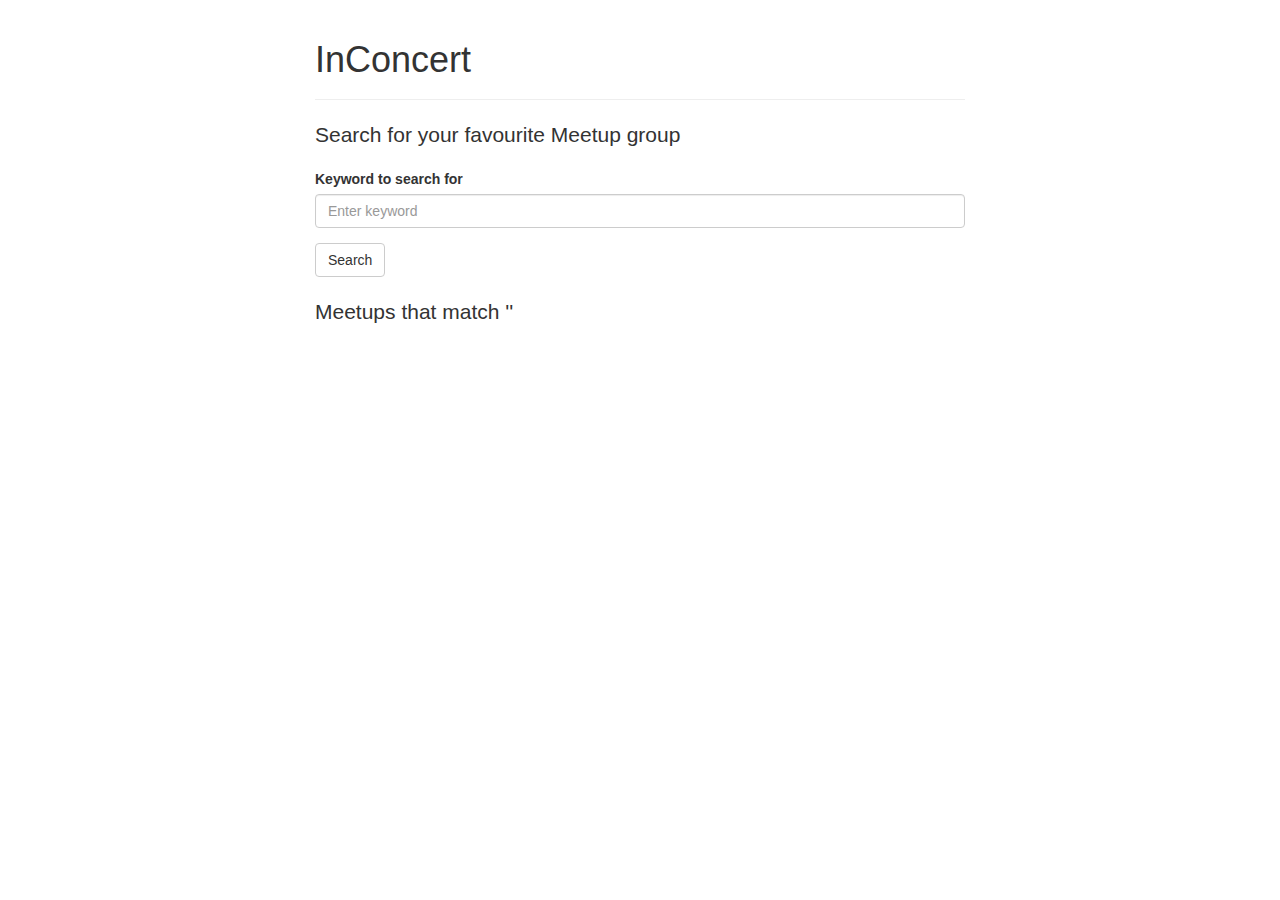
<file: index.html>
<!DOCTYPE html>
<html class="no-js">
    <head>
    	<title>InConcert</title>

    	<!-- Meta -->
        <meta charset="utf-8">
        <meta http-equiv="X-UA-Compatible" content="IE=edge">
        <meta name="description" content="InConcert - Your Favourite Meetup Tool">
        <meta name="viewport" content="width=device-width, initial-scale=1">
        <link rel="icon" href="favicon.ico" type="image/x-icon">

        <!-- CSS -->
        <link rel="stylesheet" type="text/css" href="bower_components/bootstrap/dist/css/bootstrap.css">
        <link rel="stylesheet" type="text/css" href="css/app.css">

        <!-- Modernizer -->
       	<script src="bower_components/modernizr/modernizr.js"></script>
    </head>
    <body ng-app="ic">

        <div class="container">
            <div class="page-header">
                <h1>InConcert</h1>
            </div>
            
            <div ng-view></div>
      </div>

        <!-- Vendors -->
        <script src="//ajax.googleapis.com/ajax/libs/jquery/2.0.3/jquery.min.js"></script>
        <script>window.jQuery || document.write('<script src="js/bower_components/jquery/jquery.min.js"><\/script>')</script>
        <script src="bower_components/angular/angular.js"></script>
        <script src="bower_components/angular-route/angular-route.js"></script>
        <script src="bower_components/angular-sanitize/angular-sanitize.js"></script>


        <!-- The Application -->
        <script src="js/app.js"></script>
        <script src="js/api/config.js"></script>
        <script src="js/app-config.js"></script>

        <script src="js/pages/meetup-detail/meetup-detail.js"></script>
        <script src="js/pages/search/search.js"></script>
        <script src="js/utilities.js"></script>
    </body>
</html>
</file>
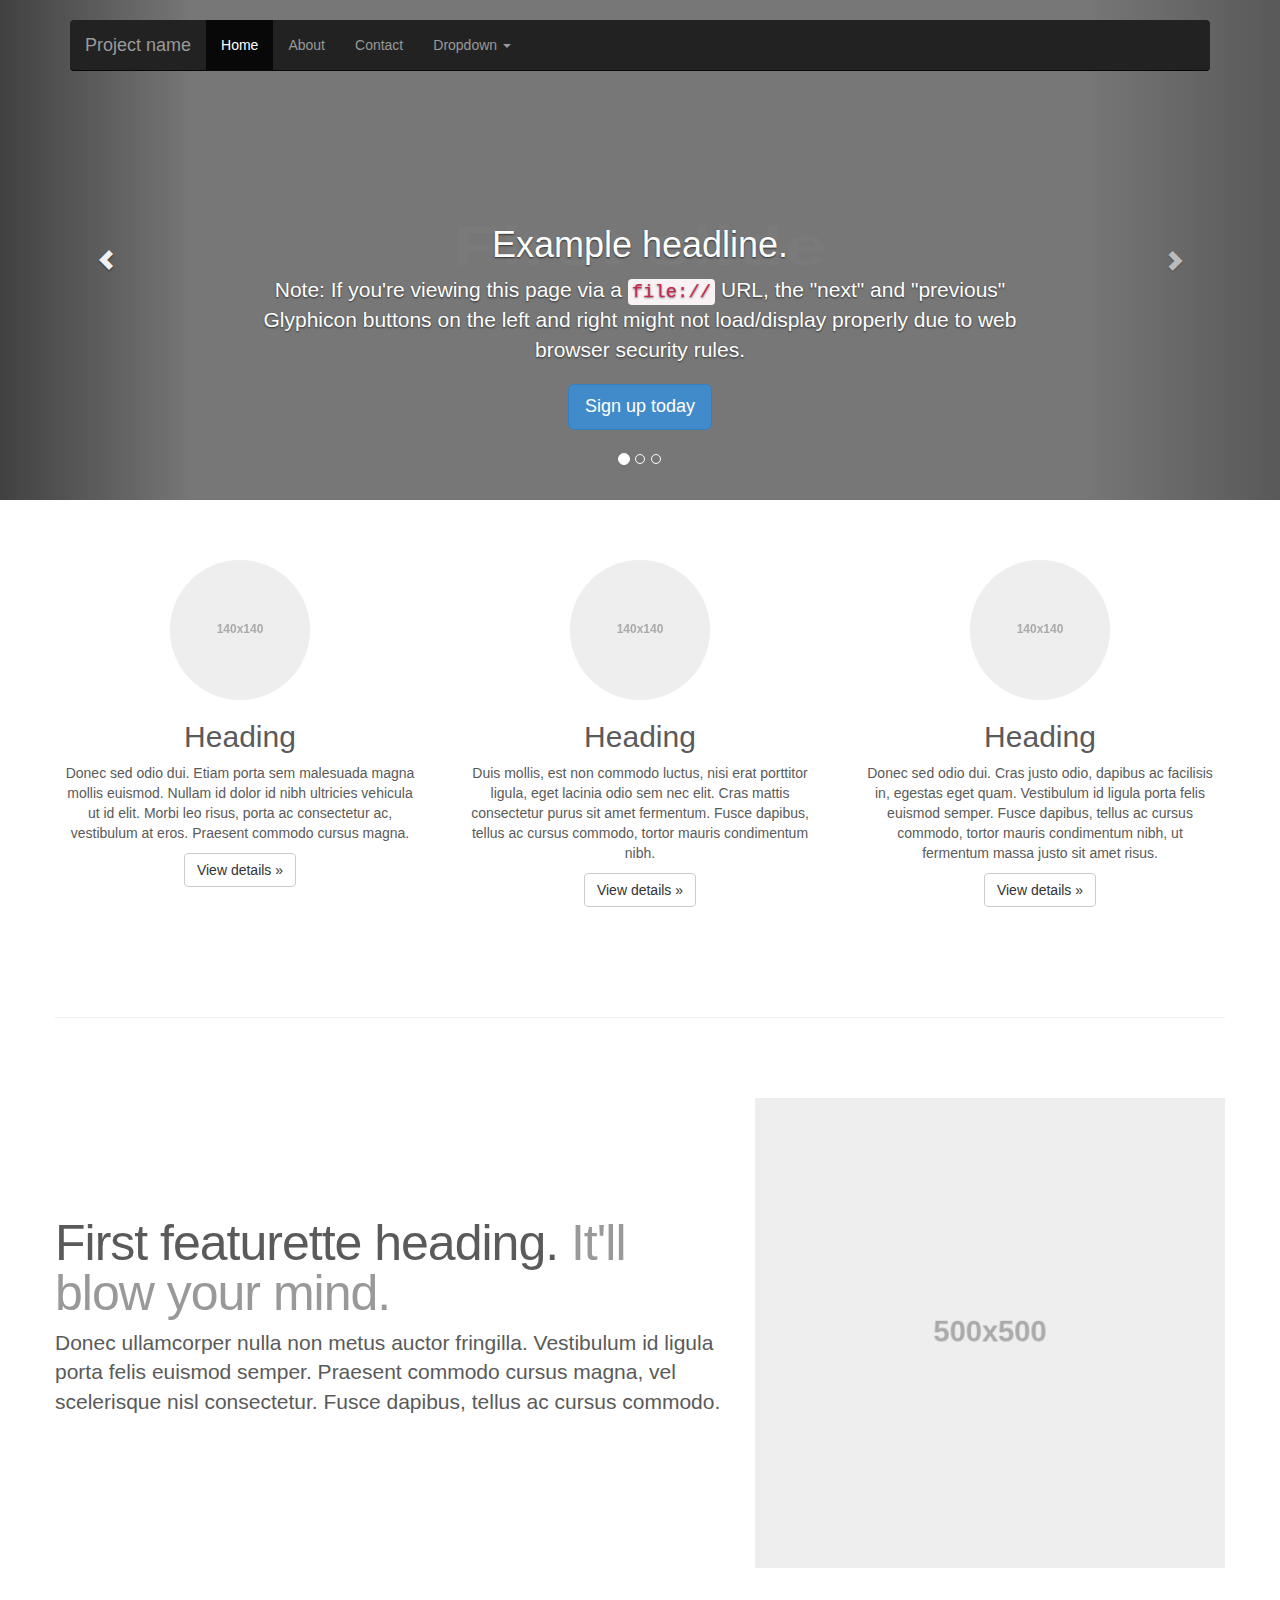
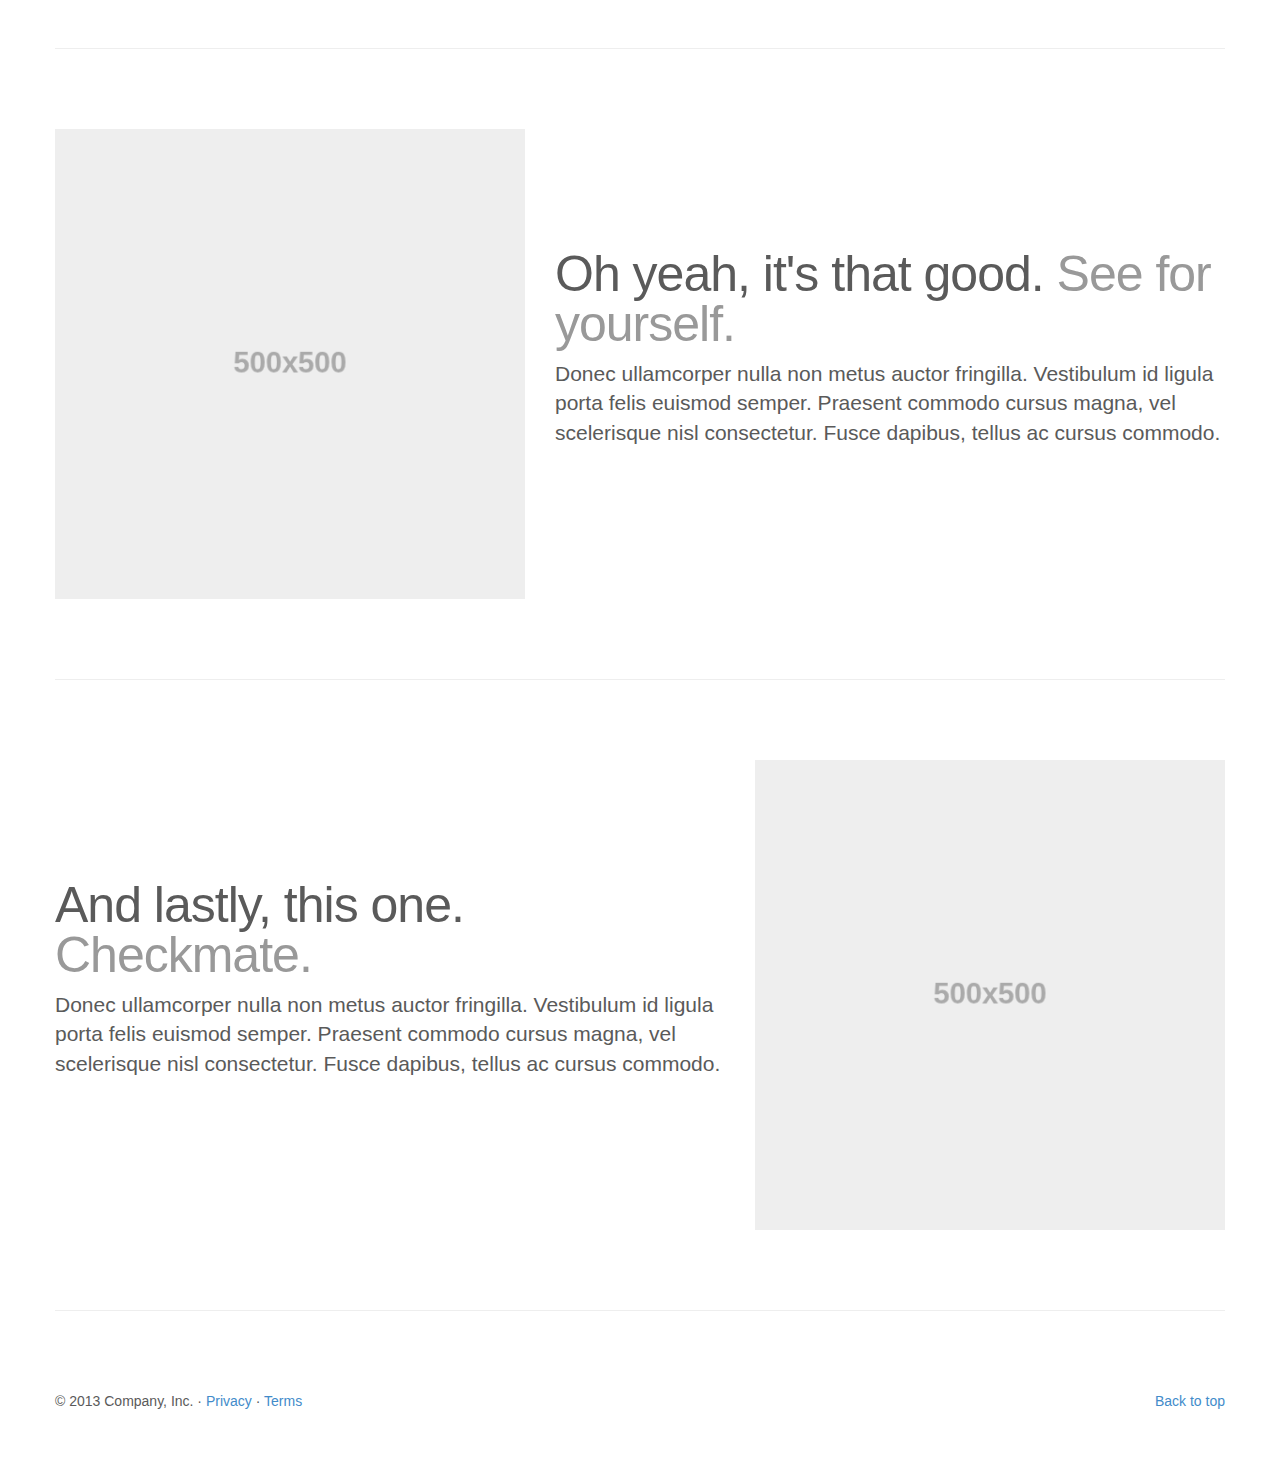
<file: bower_components/bootstrap/examples/carousel/index.html>
<!DOCTYPE html>
<html lang="en">
  <head>
    <meta charset="utf-8">
    <meta http-equiv="X-UA-Compatible" content="IE=edge">
    <meta name="viewport" content="width=device-width, initial-scale=1.0">
    <meta name="description" content="">
    <meta name="author" content="">
    <link rel="shortcut icon" href="../../docs-assets/ico/favicon.png">

    <title>Carousel Template for Bootstrap</title>

    <!-- Bootstrap core CSS -->
    <link href="../../dist/css/bootstrap.css" rel="stylesheet">

    <!-- Just for debugging purposes. Don't actually copy this line! -->
    <!--[if lt IE 9]><script src="../../docs-assets/js/ie8-responsive-file-warning.js"></script><![endif]-->

    <!-- HTML5 shim and Respond.js IE8 support of HTML5 elements and media queries -->
    <!--[if lt IE 9]>
      <script src="https://oss.maxcdn.com/libs/html5shiv/3.7.0/html5shiv.js"></script>
      <script src="https://oss.maxcdn.com/libs/respond.js/1.3.0/respond.min.js"></script>
    <![endif]-->

    <!-- Custom styles for this template -->
    <link href="carousel.css" rel="stylesheet">
  </head>
<!-- NAVBAR
================================================== -->
  <body>
    <div class="navbar-wrapper">
      <div class="container">

        <div class="navbar navbar-inverse navbar-static-top" role="navigation">
          <div class="container">
            <div class="navbar-header">
              <button type="button" class="navbar-toggle" data-toggle="collapse" data-target=".navbar-collapse">
                <span class="sr-only">Toggle navigation</span>
                <span class="icon-bar"></span>
                <span class="icon-bar"></span>
                <span class="icon-bar"></span>
              </button>
              <a class="navbar-brand" href="#">Project name</a>
            </div>
            <div class="navbar-collapse collapse">
              <ul class="nav navbar-nav">
                <li class="active"><a href="#">Home</a></li>
                <li><a href="#about">About</a></li>
                <li><a href="#contact">Contact</a></li>
                <li class="dropdown">
                  <a href="#" class="dropdown-toggle" data-toggle="dropdown">Dropdown <b class="caret"></b></a>
                  <ul class="dropdown-menu">
                    <li><a href="#">Action</a></li>
                    <li><a href="#">Another action</a></li>
                    <li><a href="#">Something else here</a></li>
                    <li class="divider"></li>
                    <li class="dropdown-header">Nav header</li>
                    <li><a href="#">Separated link</a></li>
                    <li><a href="#">One more separated link</a></li>
                  </ul>
                </li>
              </ul>
            </div>
          </div>
        </div>

      </div>
    </div>


    <!-- Carousel
    ================================================== -->
    <div id="myCarousel" class="carousel slide" data-ride="carousel">
      <!-- Indicators -->
      <ol class="carousel-indicators">
        <li data-target="#myCarousel" data-slide-to="0" class="active"></li>
        <li data-target="#myCarousel" data-slide-to="1"></li>
        <li data-target="#myCarousel" data-slide-to="2"></li>
      </ol>
      <div class="carousel-inner">
        <div class="item active">
          <img data-src="holder.js/900x500/auto/#777:#7a7a7a/text:First slide" alt="First slide">
          <div class="container">
            <div class="carousel-caption">
              <h1>Example headline.</h1>
              <p>Note: If you're viewing this page via a <code>file://</code> URL, the "next" and "previous" Glyphicon buttons on the left and right might not load/display properly due to web browser security rules.</p>
              <p><a class="btn btn-lg btn-primary" href="#" role="button">Sign up today</a></p>
            </div>
          </div>
        </div>
        <div class="item">
          <img data-src="holder.js/900x500/auto/#666:#6a6a6a/text:Second slide" alt="Second slide">
          <div class="container">
            <div class="carousel-caption">
              <h1>Another example headline.</h1>
              <p>Cras justo odio, dapibus ac facilisis in, egestas eget quam. Donec id elit non mi porta gravida at eget metus. Nullam id dolor id nibh ultricies vehicula ut id elit.</p>
              <p><a class="btn btn-lg btn-primary" href="#" role="button">Learn more</a></p>
            </div>
          </div>
        </div>
        <div class="item">
          <img data-src="holder.js/900x500/auto/#555:#5a5a5a/text:Third slide" alt="Third slide">
          <div class="container">
            <div class="carousel-caption">
              <h1>One more for good measure.</h1>
              <p>Cras justo odio, dapibus ac facilisis in, egestas eget quam. Donec id elit non mi porta gravida at eget metus. Nullam id dolor id nibh ultricies vehicula ut id elit.</p>
              <p><a class="btn btn-lg btn-primary" href="#" role="button">Browse gallery</a></p>
            </div>
          </div>
        </div>
      </div>
      <a class="left carousel-control" href="#myCarousel" data-slide="prev"><span class="glyphicon glyphicon-chevron-left"></span></a>
      <a class="right carousel-control" href="#myCarousel" data-slide="next"><span class="glyphicon glyphicon-chevron-right"></span></a>
    </div><!-- /.carousel -->



    <!-- Marketing messaging and featurettes
    ================================================== -->
    <!-- Wrap the rest of the page in another container to center all the content. -->

    <div class="container marketing">

      <!-- Three columns of text below the carousel -->
      <div class="row">
        <div class="col-lg-4">
          <img class="img-circle" data-src="holder.js/140x140" alt="Generic placeholder image">
          <h2>Heading</h2>
          <p>Donec sed odio dui. Etiam porta sem malesuada magna mollis euismod. Nullam id dolor id nibh ultricies vehicula ut id elit. Morbi leo risus, porta ac consectetur ac, vestibulum at eros. Praesent commodo cursus magna.</p>
          <p><a class="btn btn-default" href="#" role="button">View details &raquo;</a></p>
        </div><!-- /.col-lg-4 -->
        <div class="col-lg-4">
          <img class="img-circle" data-src="holder.js/140x140" alt="Generic placeholder image">
          <h2>Heading</h2>
          <p>Duis mollis, est non commodo luctus, nisi erat porttitor ligula, eget lacinia odio sem nec elit. Cras mattis consectetur purus sit amet fermentum. Fusce dapibus, tellus ac cursus commodo, tortor mauris condimentum nibh.</p>
          <p><a class="btn btn-default" href="#" role="button">View details &raquo;</a></p>
        </div><!-- /.col-lg-4 -->
        <div class="col-lg-4">
          <img class="img-circle" data-src="holder.js/140x140" alt="Generic placeholder image">
          <h2>Heading</h2>
          <p>Donec sed odio dui. Cras justo odio, dapibus ac facilisis in, egestas eget quam. Vestibulum id ligula porta felis euismod semper. Fusce dapibus, tellus ac cursus commodo, tortor mauris condimentum nibh, ut fermentum massa justo sit amet risus.</p>
          <p><a class="btn btn-default" href="#" role="button">View details &raquo;</a></p>
        </div><!-- /.col-lg-4 -->
      </div><!-- /.row -->


      <!-- START THE FEATURETTES -->

      <hr class="featurette-divider">

      <div class="row featurette">
        <div class="col-md-7">
          <h2 class="featurette-heading">First featurette heading. <span class="text-muted">It'll blow your mind.</span></h2>
          <p class="lead">Donec ullamcorper nulla non metus auctor fringilla. Vestibulum id ligula porta felis euismod semper. Praesent commodo cursus magna, vel scelerisque nisl consectetur. Fusce dapibus, tellus ac cursus commodo.</p>
        </div>
        <div class="col-md-5">
          <img class="featurette-image img-responsive" data-src="holder.js/500x500/auto" alt="Generic placeholder image">
        </div>
      </div>

      <hr class="featurette-divider">

      <div class="row featurette">
        <div class="col-md-5">
          <img class="featurette-image img-responsive" data-src="holder.js/500x500/auto" alt="Generic placeholder image">
        </div>
        <div class="col-md-7">
          <h2 class="featurette-heading">Oh yeah, it's that good. <span class="text-muted">See for yourself.</span></h2>
          <p class="lead">Donec ullamcorper nulla non metus auctor fringilla. Vestibulum id ligula porta felis euismod semper. Praesent commodo cursus magna, vel scelerisque nisl consectetur. Fusce dapibus, tellus ac cursus commodo.</p>
        </div>
      </div>

      <hr class="featurette-divider">

      <div class="row featurette">
        <div class="col-md-7">
          <h2 class="featurette-heading">And lastly, this one. <span class="text-muted">Checkmate.</span></h2>
          <p class="lead">Donec ullamcorper nulla non metus auctor fringilla. Vestibulum id ligula porta felis euismod semper. Praesent commodo cursus magna, vel scelerisque nisl consectetur. Fusce dapibus, tellus ac cursus commodo.</p>
        </div>
        <div class="col-md-5">
          <img class="featurette-image img-responsive" data-src="holder.js/500x500/auto" alt="Generic placeholder image">
        </div>
      </div>

      <hr class="featurette-divider">

      <!-- /END THE FEATURETTES -->


      <!-- FOOTER -->
      <footer>
        <p class="pull-right"><a href="#">Back to top</a></p>
        <p>&copy; 2013 Company, Inc. &middot; <a href="#">Privacy</a> &middot; <a href="#">Terms</a></p>
      </footer>

    </div><!-- /.container -->


    <!-- Bootstrap core JavaScript
    ================================================== -->
    <!-- Placed at the end of the document so the pages load faster -->
    <script src="https://code.jquery.com/jquery-1.10.2.min.js"></script>
    <script src="../../dist/js/bootstrap.min.js"></script>
    <script src="../../docs-assets/js/holder.js"></script>
  </body>
</html>
</file>
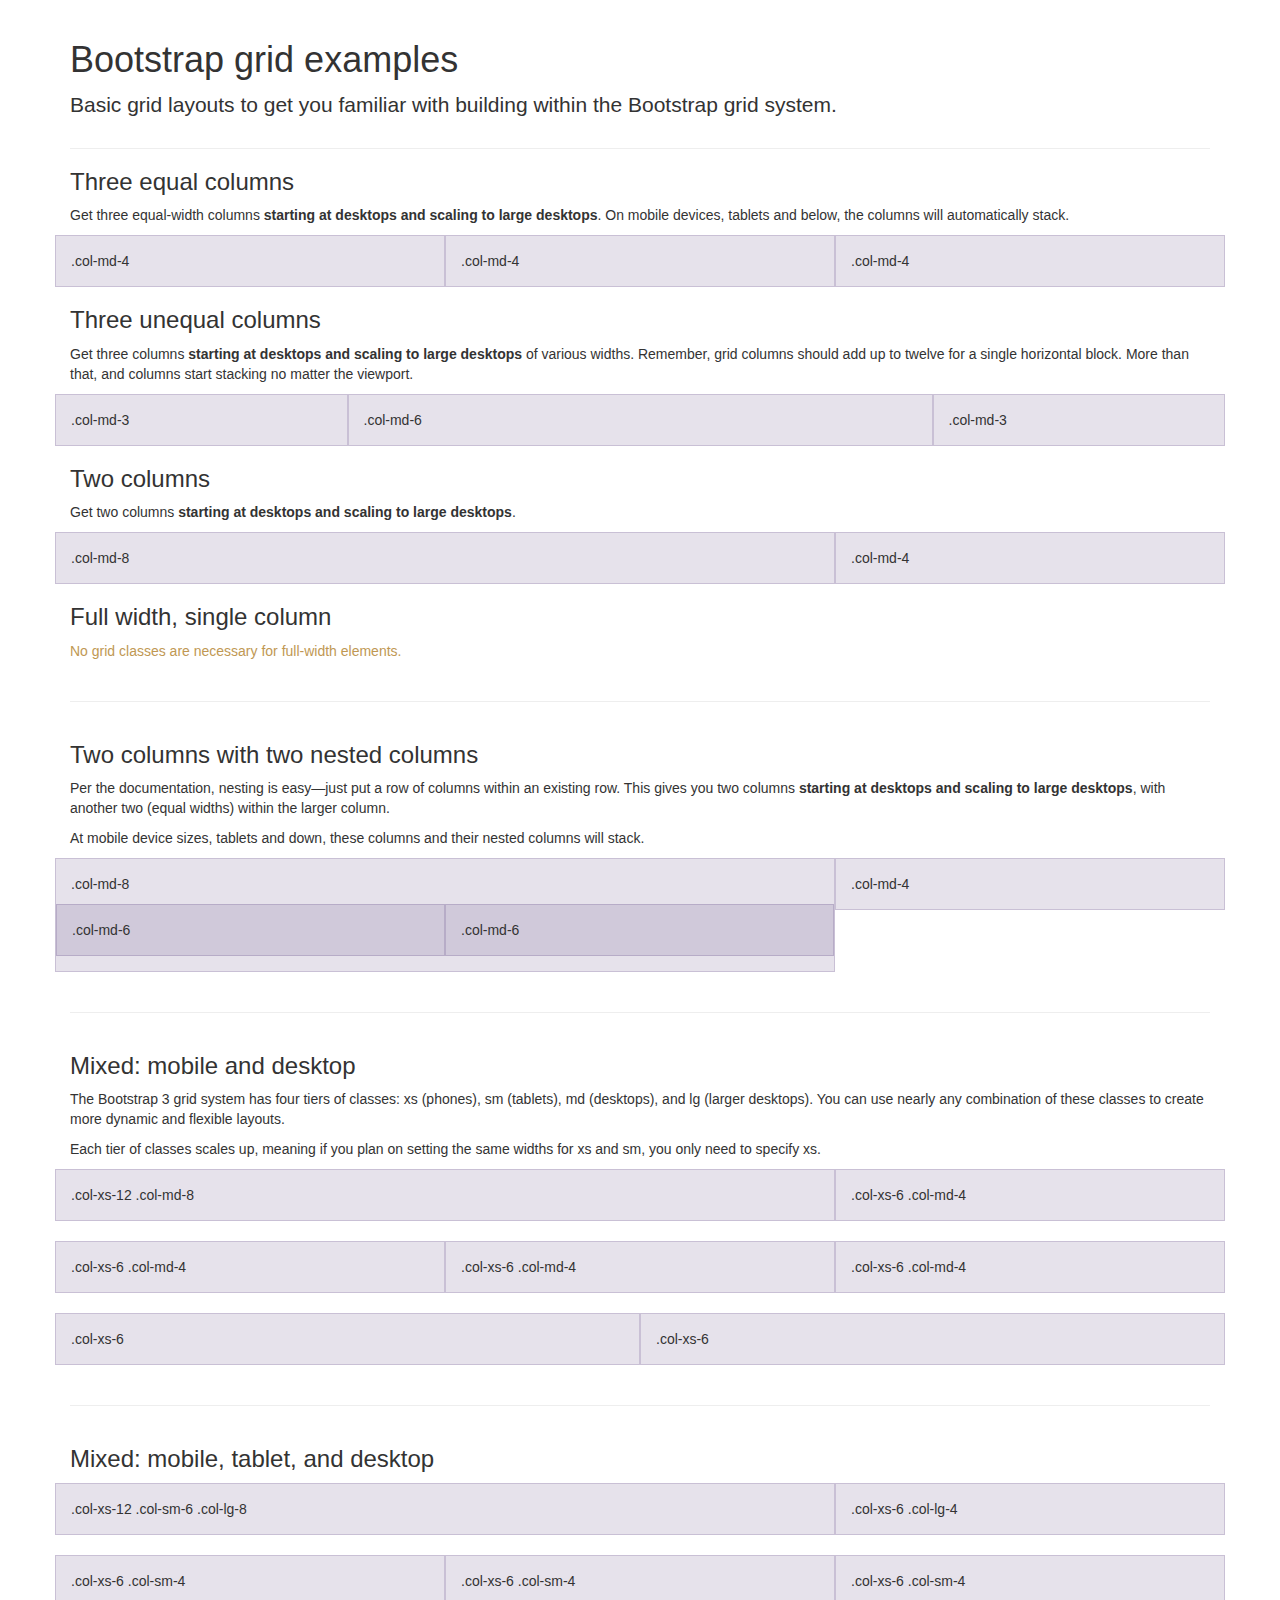
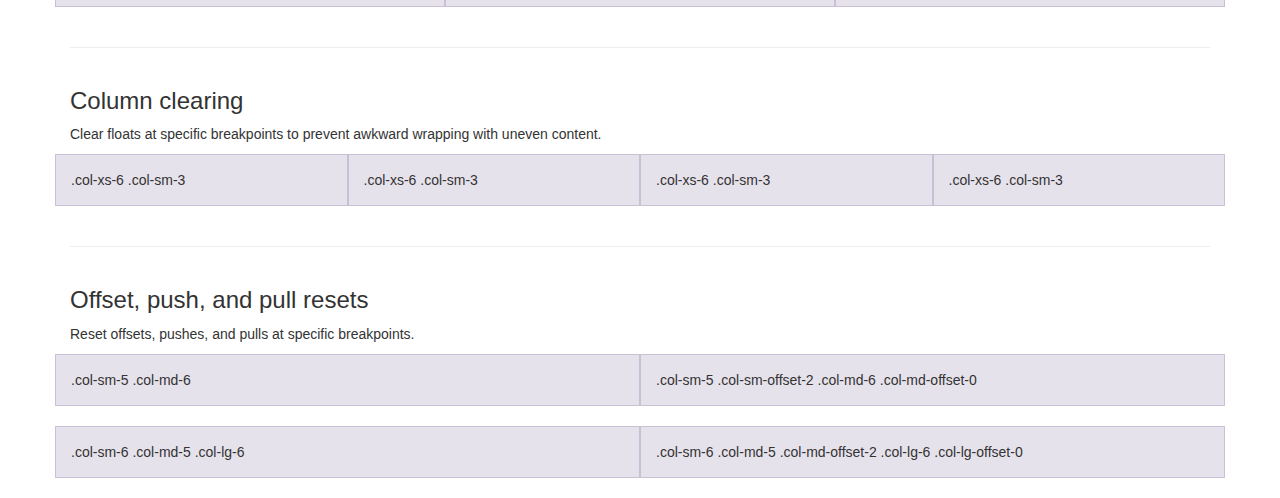
<file: bower_components/bootstrap/examples/grid/index.html>
<!DOCTYPE html>
<html lang="en">
  <head>
    <meta charset="utf-8">
    <meta http-equiv="X-UA-Compatible" content="IE=edge">
    <meta name="viewport" content="width=device-width, initial-scale=1.0">
    <meta name="description" content="">
    <meta name="author" content="">
    <link rel="shortcut icon" href="../../docs-assets/ico/favicon.png">

    <title>Grid Template for Bootstrap</title>

    <!-- Bootstrap core CSS -->
    <link href="../../dist/css/bootstrap.css" rel="stylesheet">

    <!-- Custom styles for this template -->
    <link href="grid.css" rel="stylesheet">

    <!-- Just for debugging purposes. Don't actually copy this line! -->
    <!--[if lt IE 9]><script src="../../docs-assets/js/ie8-responsive-file-warning.js"></script><![endif]-->

    <!-- HTML5 shim and Respond.js IE8 support of HTML5 elements and media queries -->
    <!--[if lt IE 9]>
      <script src="https://oss.maxcdn.com/libs/html5shiv/3.7.0/html5shiv.js"></script>
      <script src="https://oss.maxcdn.com/libs/respond.js/1.3.0/respond.min.js"></script>
    <![endif]-->
  </head>

  <body>
    <div class="container">

      <div class="page-header">
        <h1>Bootstrap grid examples</h1>
        <p class="lead">Basic grid layouts to get you familiar with building within the Bootstrap grid system.</p>
      </div>

      <h3>Three equal columns</h3>
      <p>Get three equal-width columns <strong>starting at desktops and scaling to large desktops</strong>. On mobile devices, tablets and below, the columns will automatically stack.</p>
      <div class="row">
        <div class="col-md-4">.col-md-4</div>
        <div class="col-md-4">.col-md-4</div>
        <div class="col-md-4">.col-md-4</div>
      </div>

      <h3>Three unequal columns</h3>
      <p>Get three columns <strong>starting at desktops and scaling to large desktops</strong> of various widths. Remember, grid columns should add up to twelve for a single horizontal block. More than that, and columns start stacking no matter the viewport.</p>
      <div class="row">
        <div class="col-md-3">.col-md-3</div>
        <div class="col-md-6">.col-md-6</div>
        <div class="col-md-3">.col-md-3</div>
      </div>

      <h3>Two columns</h3>
      <p>Get two columns <strong>starting at desktops and scaling to large desktops</strong>.</p>
      <div class="row">
        <div class="col-md-8">.col-md-8</div>
        <div class="col-md-4">.col-md-4</div>
      </div>

      <h3>Full width, single column</h3>
      <p class="text-warning">No grid classes are necessary for full-width elements.</p>

      <hr>

      <h3>Two columns with two nested columns</h3>
      <p>Per the documentation, nesting is easy—just put a row of columns within an existing row. This gives you two columns <strong>starting at desktops and scaling to large desktops</strong>, with another two (equal widths) within the larger column.</p>
      <p>At mobile device sizes, tablets and down, these columns and their nested columns will stack.</p>
      <div class="row">
        <div class="col-md-8">
          .col-md-8
          <div class="row">
            <div class="col-md-6">.col-md-6</div>
            <div class="col-md-6">.col-md-6</div>
          </div>
        </div>
        <div class="col-md-4">.col-md-4</div>
      </div>

      <hr>

      <h3>Mixed: mobile and desktop</h3>
      <p>The Bootstrap 3 grid system has four tiers of classes: xs (phones), sm (tablets), md (desktops), and lg (larger desktops). You can use nearly any combination of these classes to create more dynamic and flexible layouts.</p>
      <p>Each tier of classes scales up, meaning if you plan on setting the same widths for xs and sm, you only need to specify xs.</p>
      <div class="row">
        <div class="col-xs-12 col-md-8">.col-xs-12 .col-md-8</div>
        <div class="col-xs-6 col-md-4">.col-xs-6 .col-md-4</div>
      </div>
      <div class="row">
        <div class="col-xs-6 col-md-4">.col-xs-6 .col-md-4</div>
        <div class="col-xs-6 col-md-4">.col-xs-6 .col-md-4</div>
        <div class="col-xs-6 col-md-4">.col-xs-6 .col-md-4</div>
      </div>
      <div class="row">
        <div class="col-xs-6">.col-xs-6</div>
        <div class="col-xs-6">.col-xs-6</div>
      </div>

      <hr>

      <h3>Mixed: mobile, tablet, and desktop</h3>
      <p></p>
      <div class="row">
        <div class="col-xs-12 col-sm-6 col-lg-8">.col-xs-12 .col-sm-6 .col-lg-8</div>
        <div class="col-xs-6 col-lg-4">.col-xs-6 .col-lg-4</div>
      </div>
      <div class="row">
        <div class="col-xs-6 col-sm-4">.col-xs-6 .col-sm-4</div>
        <div class="col-xs-6 col-sm-4">.col-xs-6 .col-sm-4</div>
        <div class="col-xs-6 col-sm-4">.col-xs-6 .col-sm-4</div>
      </div>

      <hr>

      <h3>Column clearing</h3>
      <p>Clear floats at specific breakpoints to prevent awkward wrapping with uneven content.</p>
      <div class="row">
        <div class="col-xs-6 col-sm-3">.col-xs-6 .col-sm-3</div>
        <div class="col-xs-6 col-sm-3">.col-xs-6 .col-sm-3</div>

        <!-- Add the extra clearfix for only the required viewport -->
        <div class="clearfix visible-xs"></div>

        <div class="col-xs-6 col-sm-3">.col-xs-6 .col-sm-3</div>
        <div class="col-xs-6 col-sm-3">.col-xs-6 .col-sm-3</div>
      </div>

      <hr>

      <h3>Offset, push, and pull resets</h3>
      <p>Reset offsets, pushes, and pulls at specific breakpoints.</p>
      <div class="row">
        <div class="col-sm-5 col-md-6">.col-sm-5 .col-md-6</div>
        <div class="col-sm-5 col-sm-offset-2 col-md-6 col-md-offset-0">.col-sm-5 .col-sm-offset-2 .col-md-6 .col-md-offset-0</div>
      </div>
      <div class="row">
        <div class="col-sm-6 col-md-5 col-lg-6">.col-sm-6 .col-md-5 .col-lg-6</div>
        <div class="col-sm-6 col-md-5 col-md-offset-2 col-lg-6 col-lg-offset-0">.col-sm-6 .col-md-5 .col-md-offset-2 .col-lg-6 .col-lg-offset-0</div>
      </div>


    </div> <!-- /container -->


    <!-- Bootstrap core JavaScript
    ================================================== -->
    <!-- Placed at the end of the document so the pages load faster -->
  </body>
</html>
</file>
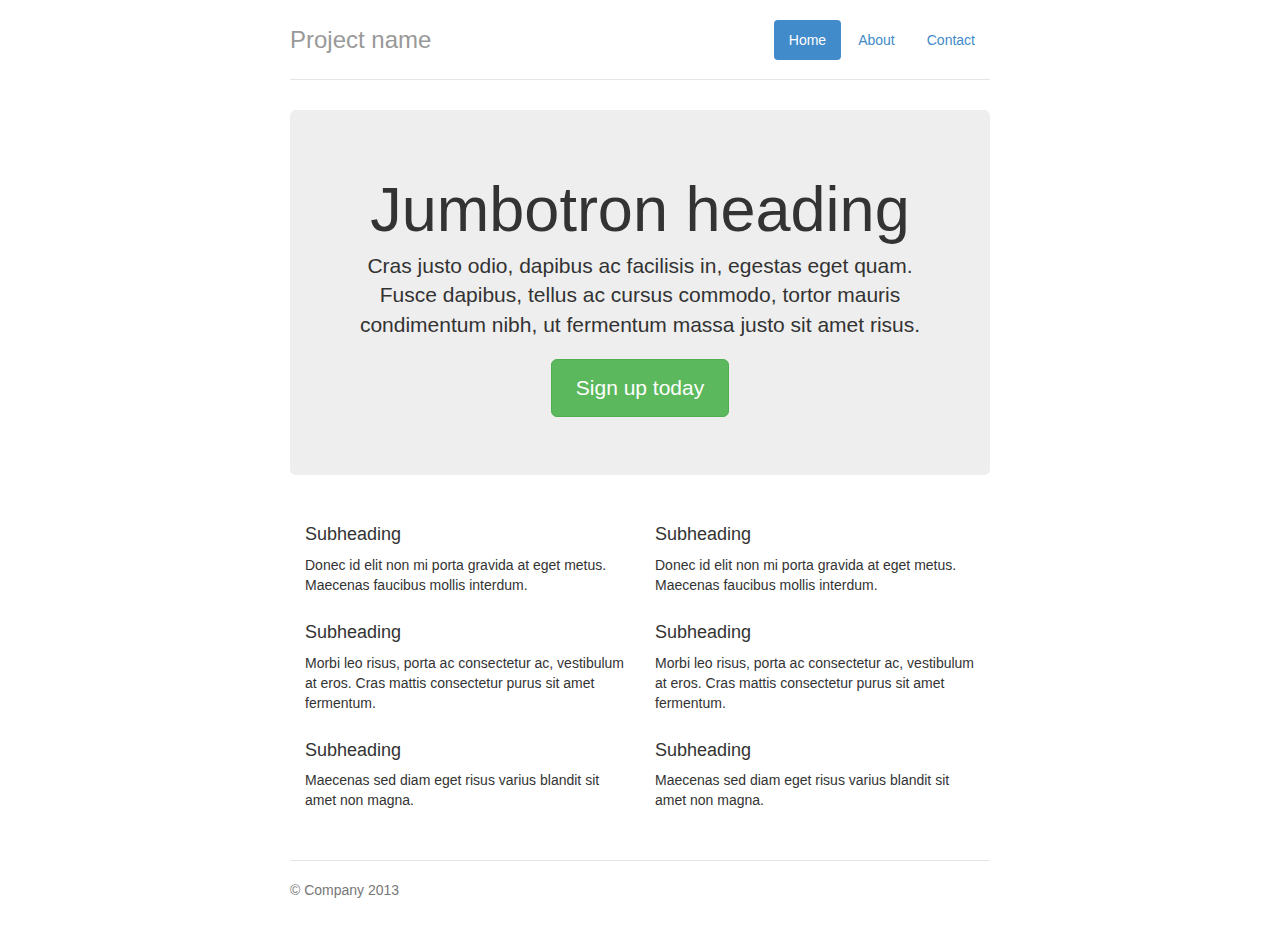
<file: bower_components/bootstrap/examples/jumbotron-narrow/index.html>
<!DOCTYPE html>
<html lang="en">
  <head>
    <meta charset="utf-8">
    <meta http-equiv="X-UA-Compatible" content="IE=edge">
    <meta name="viewport" content="width=device-width, initial-scale=1.0">
    <meta name="description" content="">
    <meta name="author" content="">
    <link rel="shortcut icon" href="../../docs-assets/ico/favicon.png">

    <title>Narrow Jumbotron Template for Bootstrap</title>

    <!-- Bootstrap core CSS -->
    <link href="../../dist/css/bootstrap.css" rel="stylesheet">

    <!-- Custom styles for this template -->
    <link href="jumbotron-narrow.css" rel="stylesheet">

    <!-- Just for debugging purposes. Don't actually copy this line! -->
    <!--[if lt IE 9]><script src="../../docs-assets/js/ie8-responsive-file-warning.js"></script><![endif]-->

    <!-- HTML5 shim and Respond.js IE8 support of HTML5 elements and media queries -->
    <!--[if lt IE 9]>
      <script src="https://oss.maxcdn.com/libs/html5shiv/3.7.0/html5shiv.js"></script>
      <script src="https://oss.maxcdn.com/libs/respond.js/1.3.0/respond.min.js"></script>
    <![endif]-->
  </head>

  <body>

    <div class="container">
      <div class="header">
        <ul class="nav nav-pills pull-right">
          <li class="active"><a href="#">Home</a></li>
          <li><a href="#">About</a></li>
          <li><a href="#">Contact</a></li>
        </ul>
        <h3 class="text-muted">Project name</h3>
      </div>

      <div class="jumbotron">
        <h1>Jumbotron heading</h1>
        <p class="lead">Cras justo odio, dapibus ac facilisis in, egestas eget quam. Fusce dapibus, tellus ac cursus commodo, tortor mauris condimentum nibh, ut fermentum massa justo sit amet risus.</p>
        <p><a class="btn btn-lg btn-success" href="#" role="button">Sign up today</a></p>
      </div>

      <div class="row marketing">
        <div class="col-lg-6">
          <h4>Subheading</h4>
          <p>Donec id elit non mi porta gravida at eget metus. Maecenas faucibus mollis interdum.</p>

          <h4>Subheading</h4>
          <p>Morbi leo risus, porta ac consectetur ac, vestibulum at eros. Cras mattis consectetur purus sit amet fermentum.</p>

          <h4>Subheading</h4>
          <p>Maecenas sed diam eget risus varius blandit sit amet non magna.</p>
        </div>

        <div class="col-lg-6">
          <h4>Subheading</h4>
          <p>Donec id elit non mi porta gravida at eget metus. Maecenas faucibus mollis interdum.</p>

          <h4>Subheading</h4>
          <p>Morbi leo risus, porta ac consectetur ac, vestibulum at eros. Cras mattis consectetur purus sit amet fermentum.</p>

          <h4>Subheading</h4>
          <p>Maecenas sed diam eget risus varius blandit sit amet non magna.</p>
        </div>
      </div>

      <div class="footer">
        <p>&copy; Company 2013</p>
      </div>

    </div> <!-- /container -->


    <!-- Bootstrap core JavaScript
    ================================================== -->
    <!-- Placed at the end of the document so the pages load faster -->
  </body>
</html>
</file>
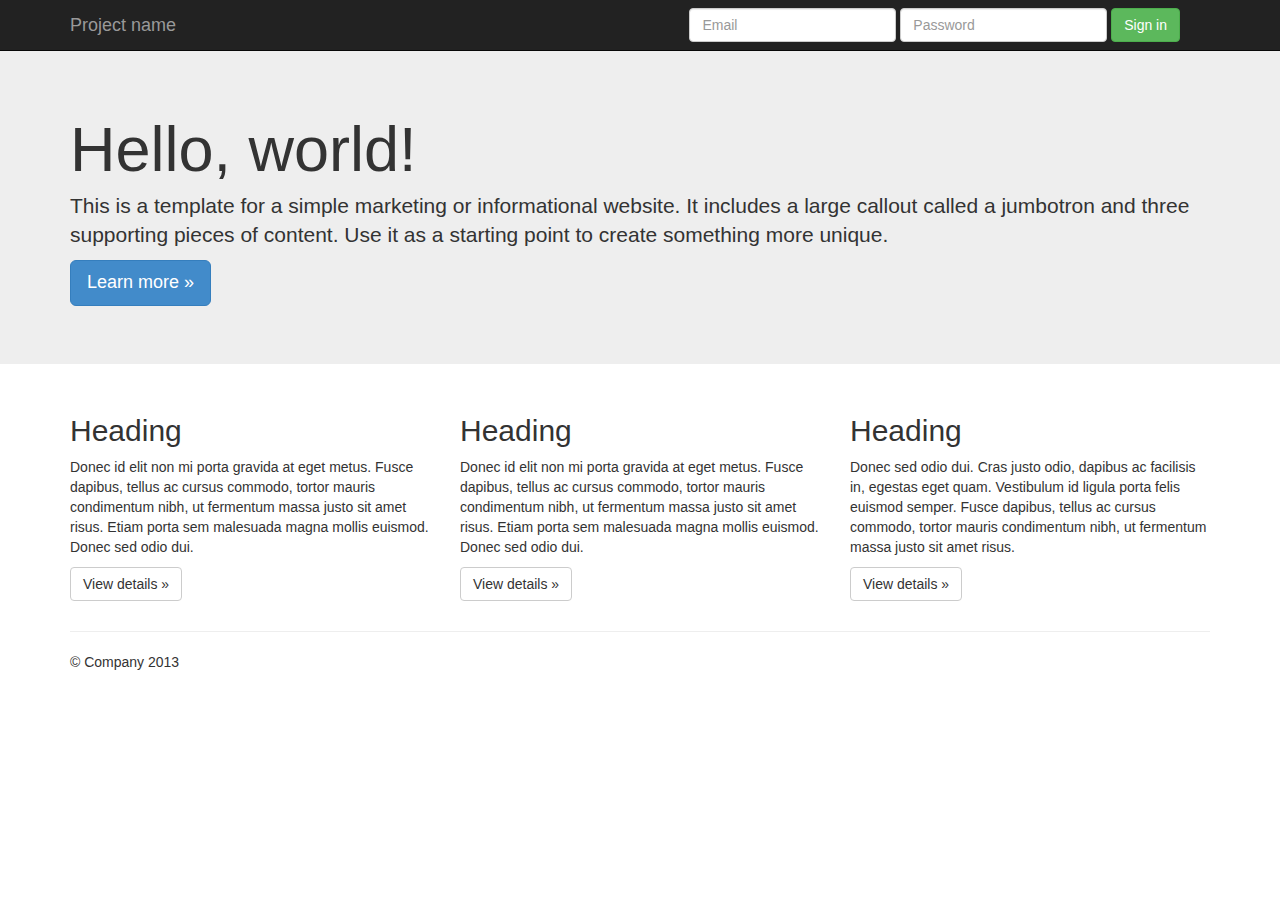
<file: bower_components/bootstrap/examples/jumbotron/index.html>
<!DOCTYPE html>
<html lang="en">
  <head>
    <meta charset="utf-8">
    <meta http-equiv="X-UA-Compatible" content="IE=edge">
    <meta name="viewport" content="width=device-width, initial-scale=1.0">
    <meta name="description" content="">
    <meta name="author" content="">
    <link rel="shortcut icon" href="../../docs-assets/ico/favicon.png">

    <title>Jumbotron Template for Bootstrap</title>

    <!-- Bootstrap core CSS -->
    <link href="../../dist/css/bootstrap.css" rel="stylesheet">

    <!-- Custom styles for this template -->
    <link href="jumbotron.css" rel="stylesheet">

    <!-- Just for debugging purposes. Don't actually copy this line! -->
    <!--[if lt IE 9]><script src="../../docs-assets/js/ie8-responsive-file-warning.js"></script><![endif]-->

    <!-- HTML5 shim and Respond.js IE8 support of HTML5 elements and media queries -->
    <!--[if lt IE 9]>
      <script src="https://oss.maxcdn.com/libs/html5shiv/3.7.0/html5shiv.js"></script>
      <script src="https://oss.maxcdn.com/libs/respond.js/1.3.0/respond.min.js"></script>
    <![endif]-->
  </head>

  <body>

    <div class="navbar navbar-inverse navbar-fixed-top" role="navigation">
      <div class="container">
        <div class="navbar-header">
          <button type="button" class="navbar-toggle" data-toggle="collapse" data-target=".navbar-collapse">
            <span class="sr-only">Toggle navigation</span>
            <span class="icon-bar"></span>
            <span class="icon-bar"></span>
            <span class="icon-bar"></span>
          </button>
          <a class="navbar-brand" href="#">Project name</a>
        </div>
        <div class="navbar-collapse collapse">
          <form class="navbar-form navbar-right">
            <div class="form-group">
              <input type="text" placeholder="Email" class="form-control">
            </div>
            <div class="form-group">
              <input type="password" placeholder="Password" class="form-control">
            </div>
            <button type="submit" class="btn btn-success">Sign in</button>
          </form>
        </div><!--/.navbar-collapse -->
      </div>
    </div>

    <!-- Main jumbotron for a primary marketing message or call to action -->
    <div class="jumbotron">
      <div class="container">
        <h1>Hello, world!</h1>
        <p>This is a template for a simple marketing or informational website. It includes a large callout called a jumbotron and three supporting pieces of content. Use it as a starting point to create something more unique.</p>
        <p><a class="btn btn-primary btn-lg" role="button">Learn more &raquo;</a></p>
      </div>
    </div>

    <div class="container">
      <!-- Example row of columns -->
      <div class="row">
        <div class="col-md-4">
          <h2>Heading</h2>
          <p>Donec id elit non mi porta gravida at eget metus. Fusce dapibus, tellus ac cursus commodo, tortor mauris condimentum nibh, ut fermentum massa justo sit amet risus. Etiam porta sem malesuada magna mollis euismod. Donec sed odio dui. </p>
          <p><a class="btn btn-default" href="#" role="button">View details &raquo;</a></p>
        </div>
        <div class="col-md-4">
          <h2>Heading</h2>
          <p>Donec id elit non mi porta gravida at eget metus. Fusce dapibus, tellus ac cursus commodo, tortor mauris condimentum nibh, ut fermentum massa justo sit amet risus. Etiam porta sem malesuada magna mollis euismod. Donec sed odio dui. </p>
          <p><a class="btn btn-default" href="#" role="button">View details &raquo;</a></p>
       </div>
        <div class="col-md-4">
          <h2>Heading</h2>
          <p>Donec sed odio dui. Cras justo odio, dapibus ac facilisis in, egestas eget quam. Vestibulum id ligula porta felis euismod semper. Fusce dapibus, tellus ac cursus commodo, tortor mauris condimentum nibh, ut fermentum massa justo sit amet risus.</p>
          <p><a class="btn btn-default" href="#" role="button">View details &raquo;</a></p>
        </div>
      </div>

      <hr>

      <footer>
        <p>&copy; Company 2013</p>
      </footer>
    </div> <!-- /container -->


    <!-- Bootstrap core JavaScript
    ================================================== -->
    <!-- Placed at the end of the document so the pages load faster -->
    <script src="https://code.jquery.com/jquery-1.10.2.min.js"></script>
    <script src="../../dist/js/bootstrap.min.js"></script>
  </body>
</html>
</file>
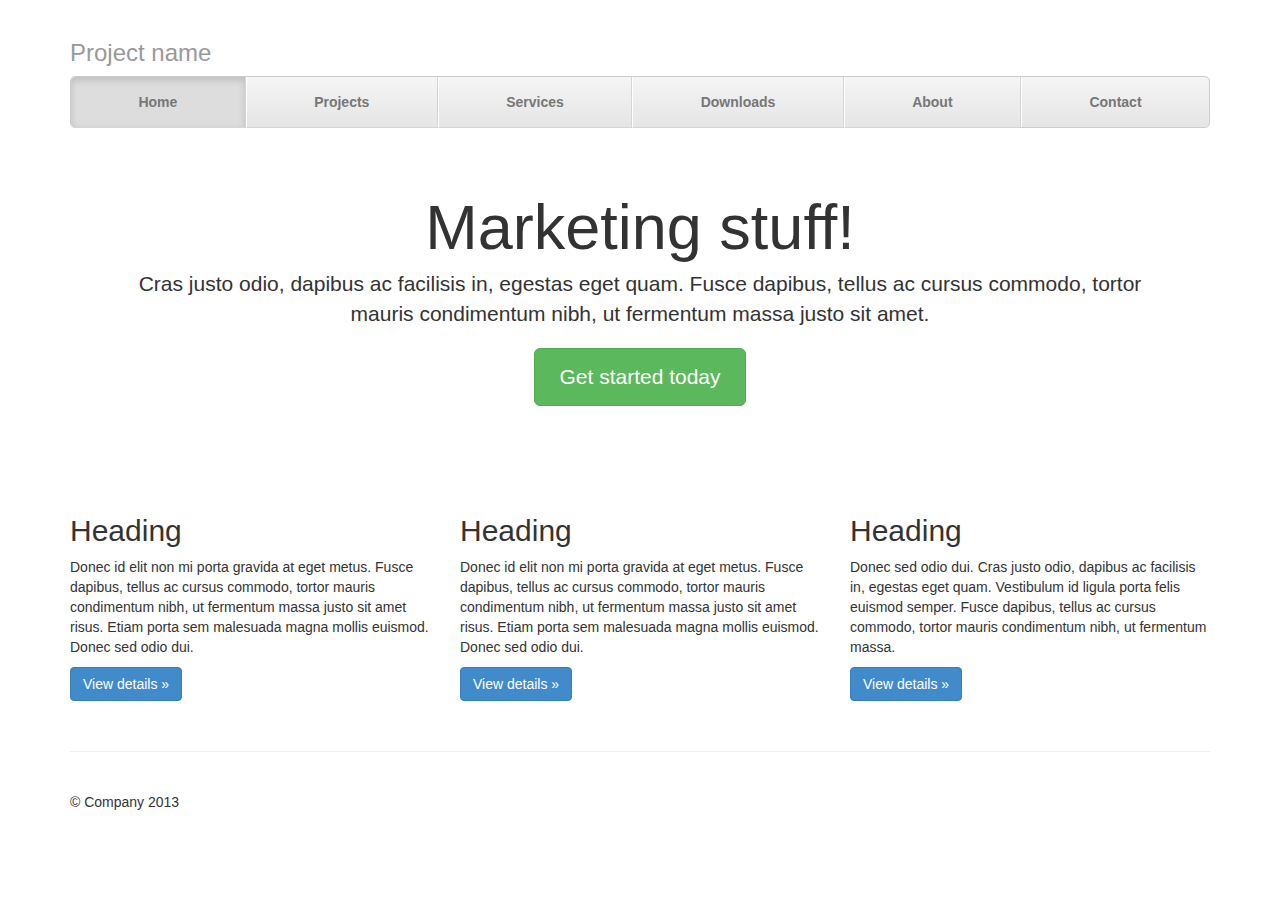
<file: bower_components/bootstrap/examples/justified-nav/index.html>
<!DOCTYPE html>
<html lang="en">
  <head>
    <meta charset="utf-8">
    <meta http-equiv="X-UA-Compatible" content="IE=edge">
    <meta name="viewport" content="width=device-width, initial-scale=1.0">
    <meta name="description" content="">
    <meta name="author" content="">
    <link rel="shortcut icon" href="../../docs-assets/ico/favicon.png">

    <title>Justified Nav Template for Bootstrap</title>

    <!-- Bootstrap core CSS -->
    <link href="../../dist/css/bootstrap.css" rel="stylesheet">

    <!-- Custom styles for this template -->
    <link href="justified-nav.css" rel="stylesheet">

    <!-- Just for debugging purposes. Don't actually copy this line! -->
    <!--[if lt IE 9]><script src="../../docs-assets/js/ie8-responsive-file-warning.js"></script><![endif]-->

    <!-- HTML5 shim and Respond.js IE8 support of HTML5 elements and media queries -->
    <!--[if lt IE 9]>
      <script src="https://oss.maxcdn.com/libs/html5shiv/3.7.0/html5shiv.js"></script>
      <script src="https://oss.maxcdn.com/libs/respond.js/1.3.0/respond.min.js"></script>
    <![endif]-->
  </head>

  <body>

    <div class="container">

      <div class="masthead">
        <h3 class="text-muted">Project name</h3>
        <ul class="nav nav-justified">
          <li class="active"><a href="#">Home</a></li>
          <li><a href="#">Projects</a></li>
          <li><a href="#">Services</a></li>
          <li><a href="#">Downloads</a></li>
          <li><a href="#">About</a></li>
          <li><a href="#">Contact</a></li>
        </ul>
      </div>

      <!-- Jumbotron -->
      <div class="jumbotron">
        <h1>Marketing stuff!</h1>
        <p class="lead">Cras justo odio, dapibus ac facilisis in, egestas eget quam. Fusce dapibus, tellus ac cursus commodo, tortor mauris condimentum nibh, ut fermentum massa justo sit amet.</p>
        <p><a class="btn btn-lg btn-success" href="#" role="button">Get started today</a></p>
      </div>

      <!-- Example row of columns -->
      <div class="row">
        <div class="col-lg-4">
          <h2>Heading</h2>
          <p>Donec id elit non mi porta gravida at eget metus. Fusce dapibus, tellus ac cursus commodo, tortor mauris condimentum nibh, ut fermentum massa justo sit amet risus. Etiam porta sem malesuada magna mollis euismod. Donec sed odio dui. </p>
          <p><a class="btn btn-primary" href="#" role="button">View details &raquo;</a></p>
        </div>
        <div class="col-lg-4">
          <h2>Heading</h2>
          <p>Donec id elit non mi porta gravida at eget metus. Fusce dapibus, tellus ac cursus commodo, tortor mauris condimentum nibh, ut fermentum massa justo sit amet risus. Etiam porta sem malesuada magna mollis euismod. Donec sed odio dui. </p>
          <p><a class="btn btn-primary" href="#" role="button">View details &raquo;</a></p>
       </div>
        <div class="col-lg-4">
          <h2>Heading</h2>
          <p>Donec sed odio dui. Cras justo odio, dapibus ac facilisis in, egestas eget quam. Vestibulum id ligula porta felis euismod semper. Fusce dapibus, tellus ac cursus commodo, tortor mauris condimentum nibh, ut fermentum massa.</p>
          <p><a class="btn btn-primary" href="#" role="button">View details &raquo;</a></p>
        </div>
      </div>

      <!-- Site footer -->
      <div class="footer">
        <p>&copy; Company 2013</p>
      </div>

    </div> <!-- /container -->


    <!-- Bootstrap core JavaScript
    ================================================== -->
    <!-- Placed at the end of the document so the pages load faster -->
  </body>
</html>
</file>
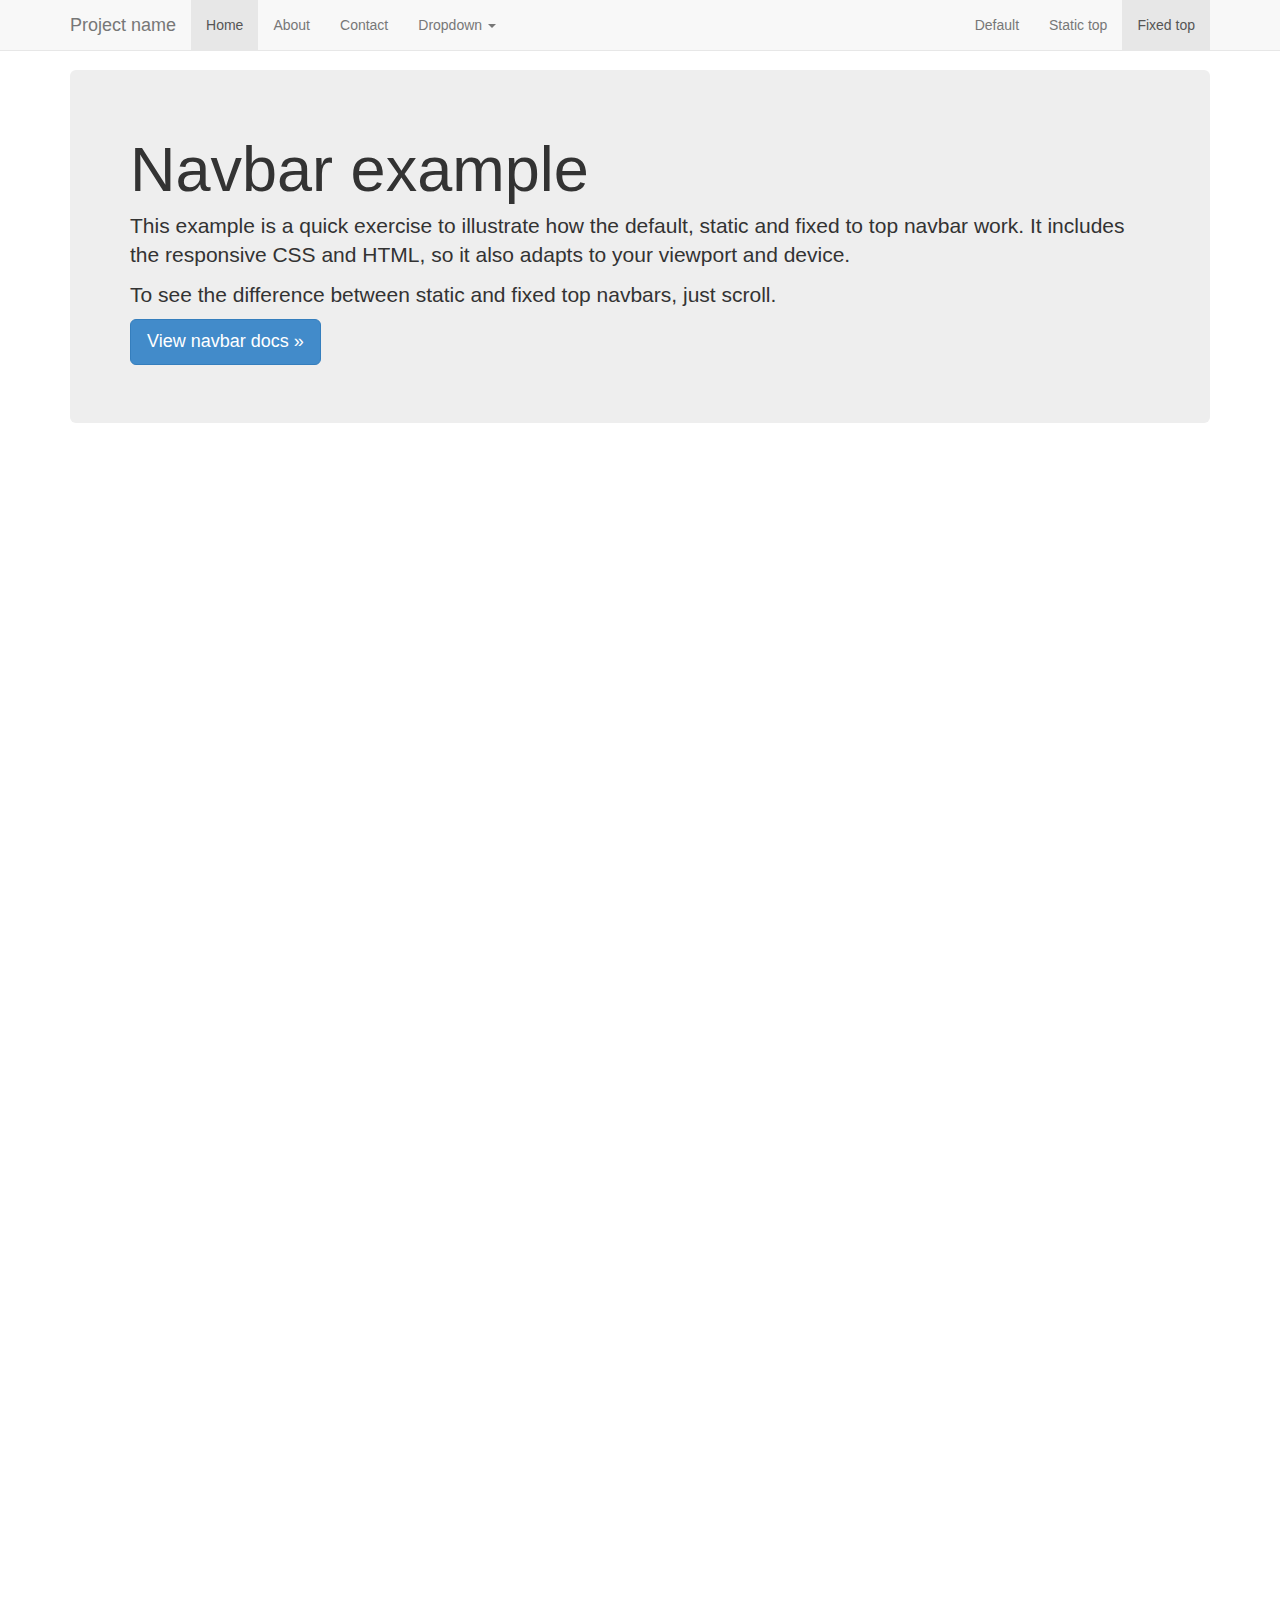
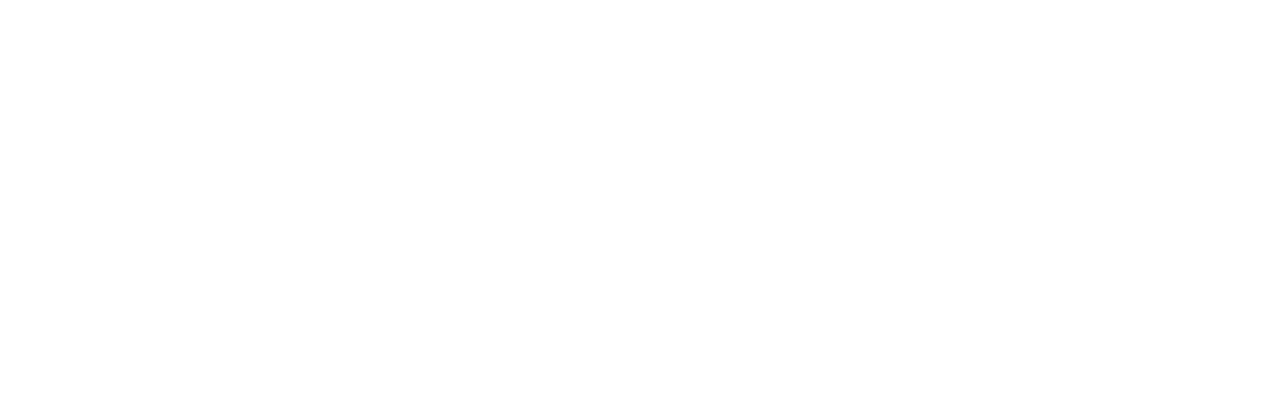
<file: bower_components/bootstrap/examples/navbar-fixed-top/index.html>
<!DOCTYPE html>
<html lang="en">
  <head>
    <meta charset="utf-8">
    <meta http-equiv="X-UA-Compatible" content="IE=edge">
    <meta name="viewport" content="width=device-width, initial-scale=1.0">
    <meta name="description" content="">
    <meta name="author" content="">
    <link rel="shortcut icon" href="../../docs-assets/ico/favicon.png">

    <title>Fixed Top Navbar Example for Bootstrap</title>

    <!-- Bootstrap core CSS -->
    <link href="../../dist/css/bootstrap.css" rel="stylesheet">

    <!-- Custom styles for this template -->
    <link href="navbar-fixed-top.css" rel="stylesheet">

    <!-- Just for debugging purposes. Don't actually copy this line! -->
    <!--[if lt IE 9]><script src="../../docs-assets/js/ie8-responsive-file-warning.js"></script><![endif]-->

    <!-- HTML5 shim and Respond.js IE8 support of HTML5 elements and media queries -->
    <!--[if lt IE 9]>
      <script src="https://oss.maxcdn.com/libs/html5shiv/3.7.0/html5shiv.js"></script>
      <script src="https://oss.maxcdn.com/libs/respond.js/1.3.0/respond.min.js"></script>
    <![endif]-->
  </head>

  <body>

    <!-- Fixed navbar -->
    <div class="navbar navbar-default navbar-fixed-top" role="navigation">
      <div class="container">
        <div class="navbar-header">
          <button type="button" class="navbar-toggle" data-toggle="collapse" data-target=".navbar-collapse">
            <span class="sr-only">Toggle navigation</span>
            <span class="icon-bar"></span>
            <span class="icon-bar"></span>
            <span class="icon-bar"></span>
          </button>
          <a class="navbar-brand" href="#">Project name</a>
        </div>
        <div class="navbar-collapse collapse">
          <ul class="nav navbar-nav">
            <li class="active"><a href="#">Home</a></li>
            <li><a href="#about">About</a></li>
            <li><a href="#contact">Contact</a></li>
            <li class="dropdown">
              <a href="#" class="dropdown-toggle" data-toggle="dropdown">Dropdown <b class="caret"></b></a>
              <ul class="dropdown-menu">
                <li><a href="#">Action</a></li>
                <li><a href="#">Another action</a></li>
                <li><a href="#">Something else here</a></li>
                <li class="divider"></li>
                <li class="dropdown-header">Nav header</li>
                <li><a href="#">Separated link</a></li>
                <li><a href="#">One more separated link</a></li>
              </ul>
            </li>
          </ul>
          <ul class="nav navbar-nav navbar-right">
            <li><a href="../navbar/">Default</a></li>
            <li><a href="../navbar-static-top/">Static top</a></li>
            <li class="active"><a href="./">Fixed top</a></li>
          </ul>
        </div><!--/.nav-collapse -->
      </div>
    </div>

    <div class="container">

      <!-- Main component for a primary marketing message or call to action -->
      <div class="jumbotron">
        <h1>Navbar example</h1>
        <p>This example is a quick exercise to illustrate how the default, static and fixed to top navbar work. It includes the responsive CSS and HTML, so it also adapts to your viewport and device.</p>
        <p>To see the difference between static and fixed top navbars, just scroll.</p>
        <p>
          <a class="btn btn-lg btn-primary" href="../../components/#navbar" role="button">View navbar docs &raquo;</a>
        </p>
      </div>

    </div> <!-- /container -->


    <!-- Bootstrap core JavaScript
    ================================================== -->
    <!-- Placed at the end of the document so the pages load faster -->
    <script src="https://code.jquery.com/jquery-1.10.2.min.js"></script>
    <script src="../../dist/js/bootstrap.min.js"></script>
  </body>
</html>
</file>
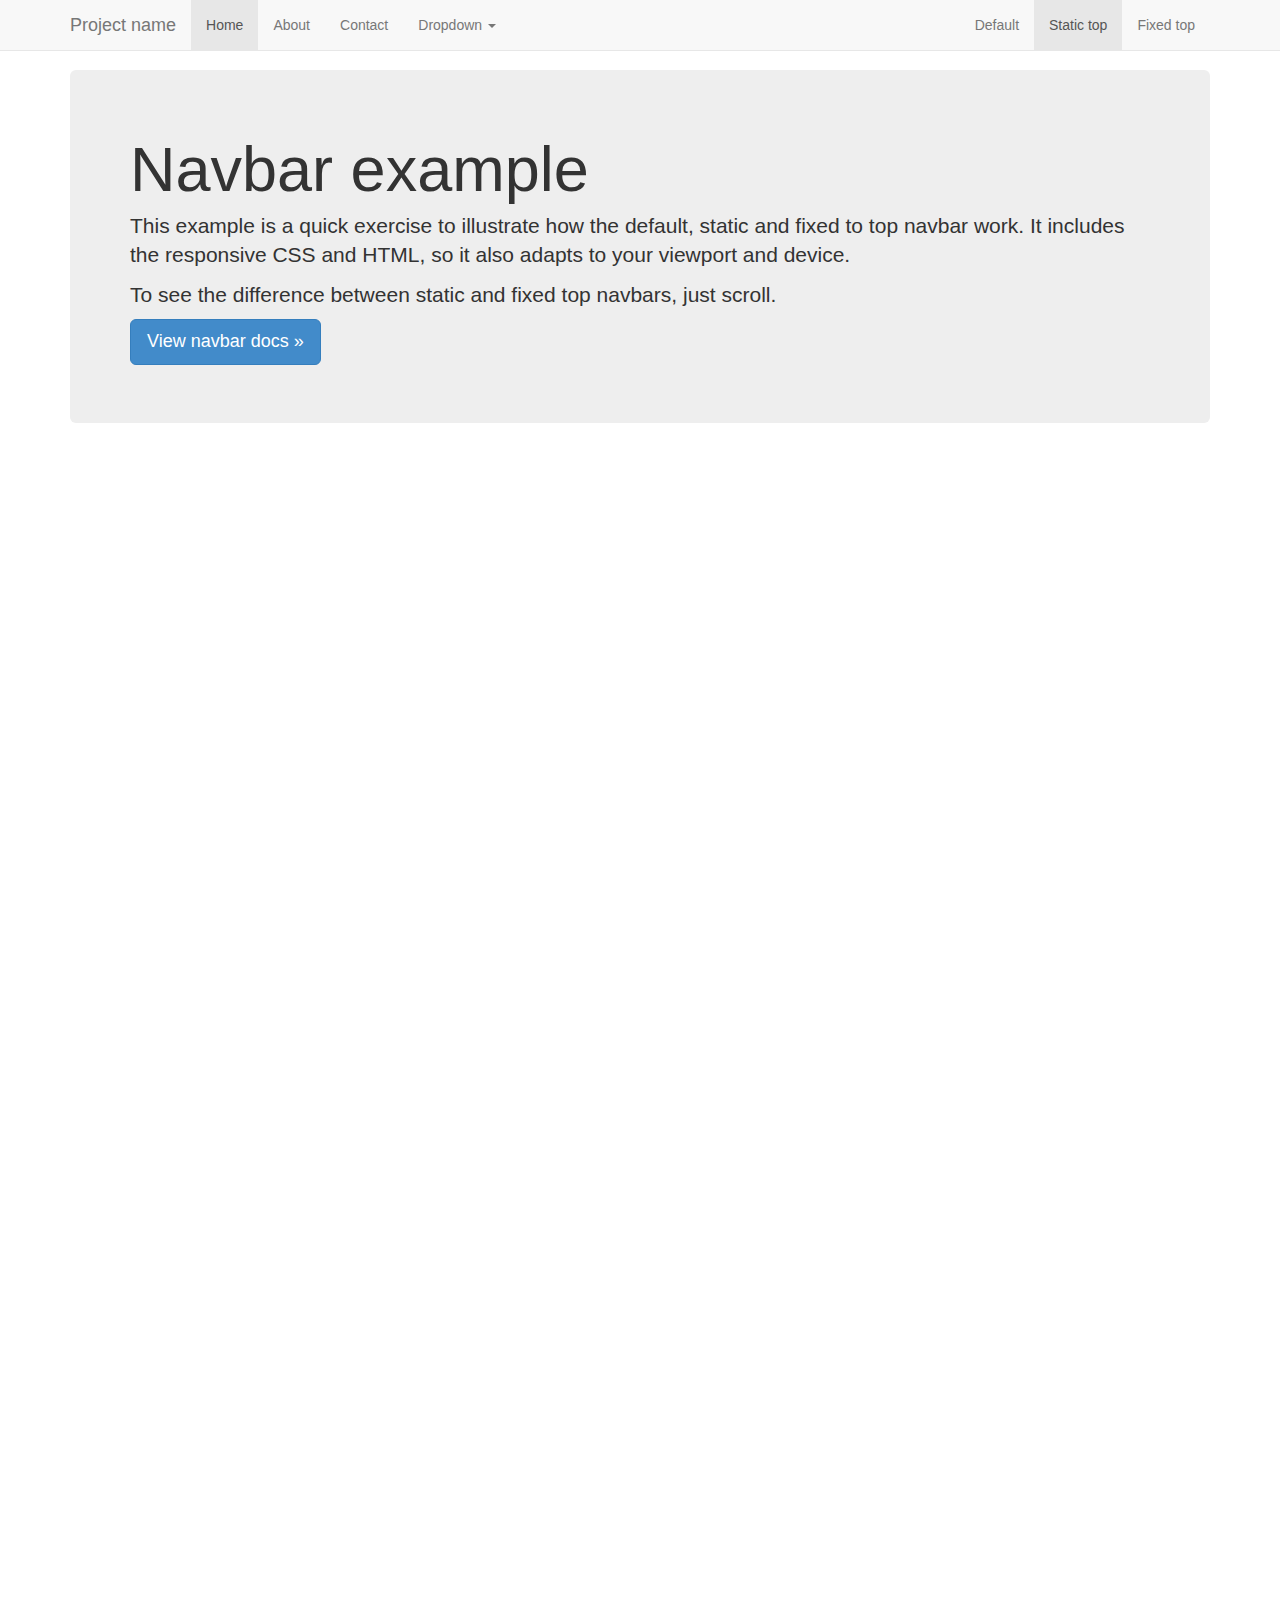
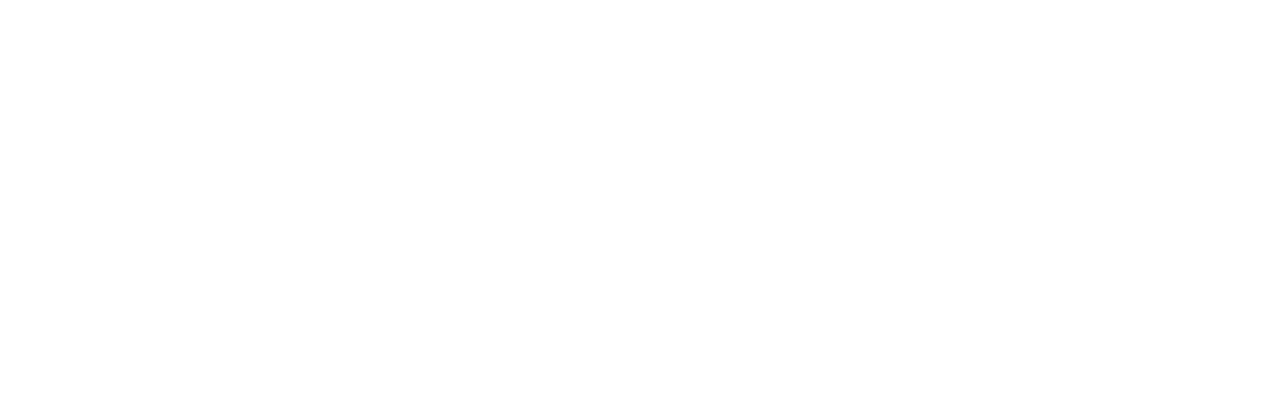
<file: bower_components/bootstrap/examples/navbar-static-top/index.html>
<!DOCTYPE html>
<html lang="en">
  <head>
    <meta charset="utf-8">
    <meta http-equiv="X-UA-Compatible" content="IE=edge">
    <meta name="viewport" content="width=device-width, initial-scale=1.0">
    <meta name="description" content="">
    <meta name="author" content="">
    <link rel="shortcut icon" href="../../docs-assets/ico/favicon.png">

    <title>Static Top Navbar Example for Bootstrap</title>

    <!-- Bootstrap core CSS -->
    <link href="../../dist/css/bootstrap.css" rel="stylesheet">

    <!-- Custom styles for this template -->
    <link href="navbar-static-top.css" rel="stylesheet">

    <!-- Just for debugging purposes. Don't actually copy this line! -->
    <!--[if lt IE 9]><script src="../../docs-assets/js/ie8-responsive-file-warning.js"></script><![endif]-->

    <!-- HTML5 shim and Respond.js IE8 support of HTML5 elements and media queries -->
    <!--[if lt IE 9]>
      <script src="https://oss.maxcdn.com/libs/html5shiv/3.7.0/html5shiv.js"></script>
      <script src="https://oss.maxcdn.com/libs/respond.js/1.3.0/respond.min.js"></script>
    <![endif]-->
  </head>

  <body>

    <!-- Static navbar -->
    <div class="navbar navbar-default navbar-static-top" role="navigation">
      <div class="container">
        <div class="navbar-header">
          <button type="button" class="navbar-toggle" data-toggle="collapse" data-target=".navbar-collapse">
            <span class="sr-only">Toggle navigation</span>
            <span class="icon-bar"></span>
            <span class="icon-bar"></span>
            <span class="icon-bar"></span>
          </button>
          <a class="navbar-brand" href="#">Project name</a>
        </div>
        <div class="navbar-collapse collapse">
          <ul class="nav navbar-nav">
            <li class="active"><a href="#">Home</a></li>
            <li><a href="#about">About</a></li>
            <li><a href="#contact">Contact</a></li>
            <li class="dropdown">
              <a href="#" class="dropdown-toggle" data-toggle="dropdown">Dropdown <b class="caret"></b></a>
              <ul class="dropdown-menu">
                <li><a href="#">Action</a></li>
                <li><a href="#">Another action</a></li>
                <li><a href="#">Something else here</a></li>
                <li class="divider"></li>
                <li class="dropdown-header">Nav header</li>
                <li><a href="#">Separated link</a></li>
                <li><a href="#">One more separated link</a></li>
              </ul>
            </li>
          </ul>
          <ul class="nav navbar-nav navbar-right">
            <li><a href="../navbar/">Default</a></li>
            <li class="active"><a href="./">Static top</a></li>
            <li><a href="../navbar-fixed-top/">Fixed top</a></li>
          </ul>
        </div><!--/.nav-collapse -->
      </div>
    </div>


    <div class="container">

      <!-- Main component for a primary marketing message or call to action -->
      <div class="jumbotron">
        <h1>Navbar example</h1>
        <p>This example is a quick exercise to illustrate how the default, static and fixed to top navbar work. It includes the responsive CSS and HTML, so it also adapts to your viewport and device.</p>
        <p>To see the difference between static and fixed top navbars, just scroll.</p>
        <p>
          <a class="btn btn-lg btn-primary" href="../../components/#navbar" role="button">View navbar docs &raquo;</a>
        </p>
      </div>

    </div> <!-- /container -->


    <!-- Bootstrap core JavaScript
    ================================================== -->
    <!-- Placed at the end of the document so the pages load faster -->
    <script src="https://code.jquery.com/jquery-1.10.2.min.js"></script>
    <script src="../../dist/js/bootstrap.min.js"></script>
  </body>
</html>
</file>
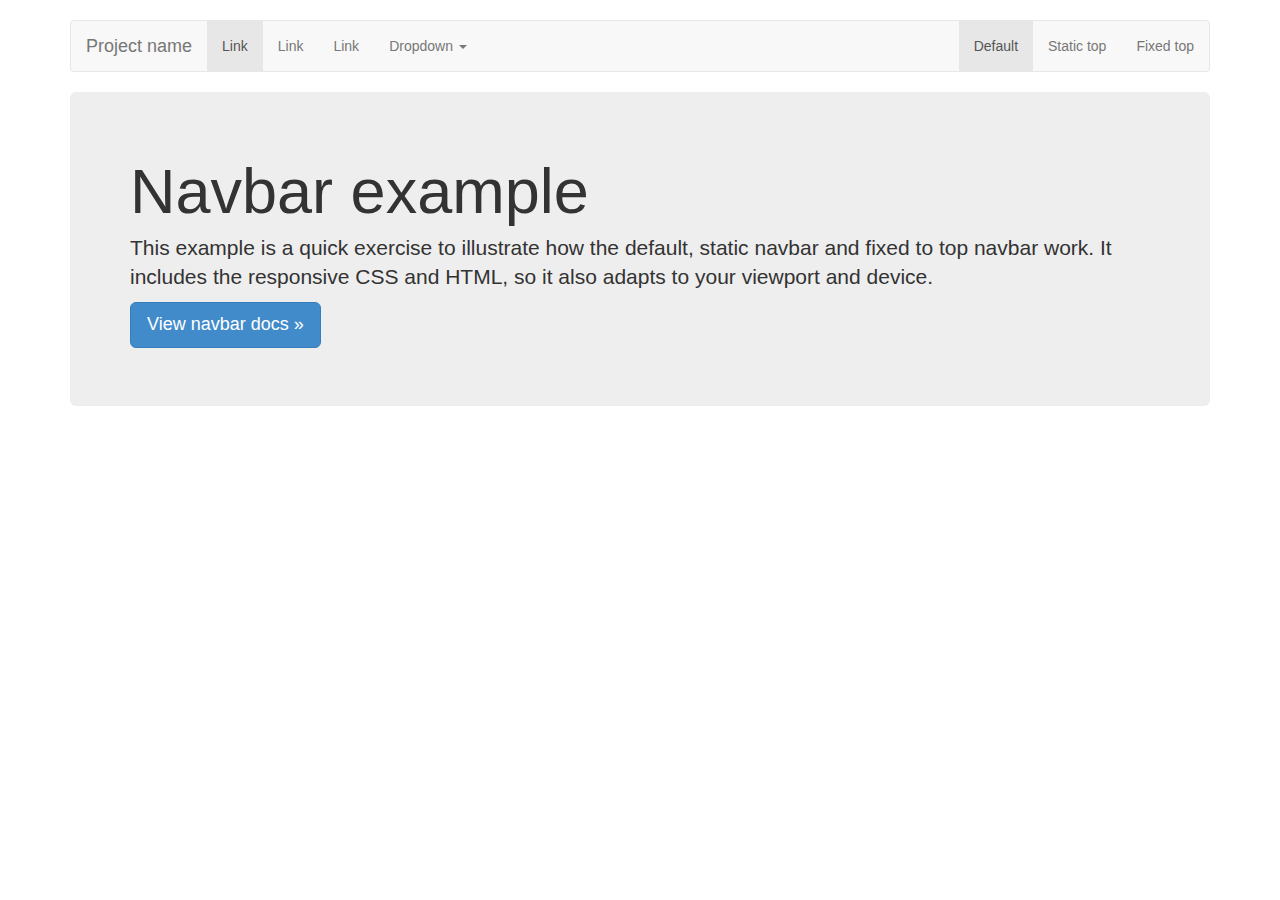
<file: bower_components/bootstrap/examples/navbar/index.html>
<!DOCTYPE html>
<html lang="en">
  <head>
    <meta charset="utf-8">
    <meta http-equiv="X-UA-Compatible" content="IE=edge">
    <meta name="viewport" content="width=device-width, initial-scale=1.0">
    <meta name="description" content="">
    <meta name="author" content="">
    <link rel="shortcut icon" href="../../docs-assets/ico/favicon.png">

    <title>Navbar Template for Bootstrap</title>

    <!-- Bootstrap core CSS -->
    <link href="../../dist/css/bootstrap.css" rel="stylesheet">

    <!-- Custom styles for this template -->
    <link href="navbar.css" rel="stylesheet">

    <!-- Just for debugging purposes. Don't actually copy this line! -->
    <!--[if lt IE 9]><script src="../../docs-assets/js/ie8-responsive-file-warning.js"></script><![endif]-->

    <!-- HTML5 shim and Respond.js IE8 support of HTML5 elements and media queries -->
    <!--[if lt IE 9]>
      <script src="https://oss.maxcdn.com/libs/html5shiv/3.7.0/html5shiv.js"></script>
      <script src="https://oss.maxcdn.com/libs/respond.js/1.3.0/respond.min.js"></script>
    <![endif]-->
  </head>

  <body>

    <div class="container">

      <!-- Static navbar -->
      <div class="navbar navbar-default" role="navigation">
        <div class="navbar-header">
          <button type="button" class="navbar-toggle" data-toggle="collapse" data-target=".navbar-collapse">
            <span class="sr-only">Toggle navigation</span>
            <span class="icon-bar"></span>
            <span class="icon-bar"></span>
            <span class="icon-bar"></span>
          </button>
          <a class="navbar-brand" href="#">Project name</a>
        </div>
        <div class="navbar-collapse collapse">
          <ul class="nav navbar-nav">
            <li class="active"><a href="#">Link</a></li>
            <li><a href="#">Link</a></li>
            <li><a href="#">Link</a></li>
            <li class="dropdown">
              <a href="#" class="dropdown-toggle" data-toggle="dropdown">Dropdown <b class="caret"></b></a>
              <ul class="dropdown-menu">
                <li><a href="#">Action</a></li>
                <li><a href="#">Another action</a></li>
                <li><a href="#">Something else here</a></li>
                <li class="divider"></li>
                <li class="dropdown-header">Nav header</li>
                <li><a href="#">Separated link</a></li>
                <li><a href="#">One more separated link</a></li>
              </ul>
            </li>
          </ul>
          <ul class="nav navbar-nav navbar-right">
            <li class="active"><a href="./">Default</a></li>
            <li><a href="../navbar-static-top/">Static top</a></li>
            <li><a href="../navbar-fixed-top/">Fixed top</a></li>
          </ul>
        </div><!--/.nav-collapse -->
      </div>

      <!-- Main component for a primary marketing message or call to action -->
      <div class="jumbotron">
        <h1>Navbar example</h1>
        <p>This example is a quick exercise to illustrate how the default, static navbar and fixed to top navbar work. It includes the responsive CSS and HTML, so it also adapts to your viewport and device.</p>
        <p>
          <a class="btn btn-lg btn-primary" href="../../components/#navbar" role="button">View navbar docs &raquo;</a>
        </p>
      </div>

    </div> <!-- /container -->


    <!-- Bootstrap core JavaScript
    ================================================== -->
    <!-- Placed at the end of the document so the pages load faster -->
    <script src="https://code.jquery.com/jquery-1.10.2.min.js"></script>
    <script src="../../dist/js/bootstrap.min.js"></script>
  </body>
</html>
</file>
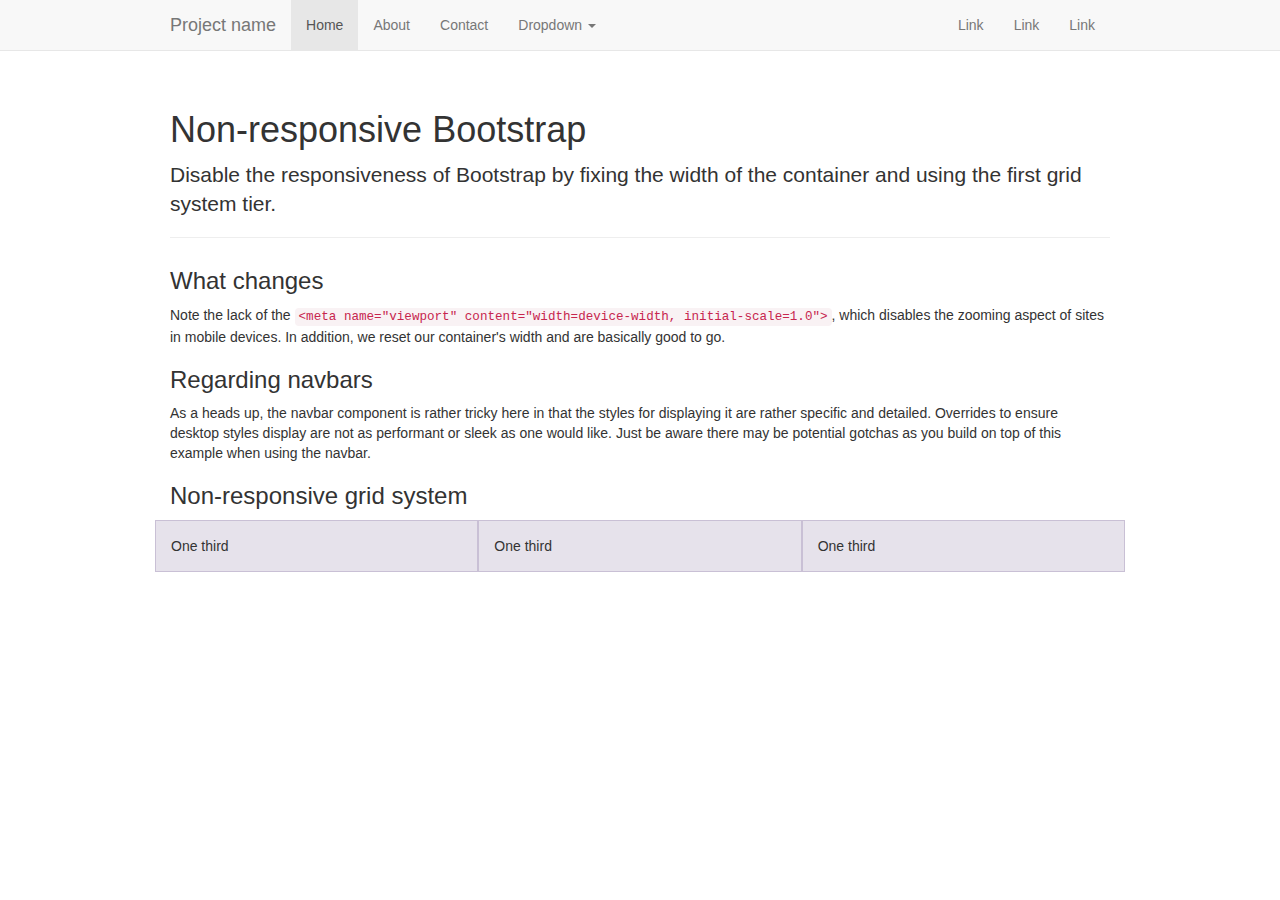
<file: bower_components/bootstrap/examples/non-responsive/index.html>
<!DOCTYPE html>
<html lang="en">
  <head>
    <meta charset="utf-8">
    <meta http-equiv="X-UA-Compatible" content="IE=edge">
    <meta name="description" content="">
    <meta name="author" content="">

    <!-- Note there is no responsive meta tag here -->

    <link rel="shortcut icon" href="../../docs-assets/ico/favicon.png">

    <title>Non-responsive Template for Bootstrap</title>

    <!-- Bootstrap core CSS -->
    <link href="../../dist/css/bootstrap.css" rel="stylesheet">

    <!-- Custom styles for this template -->
    <link href="non-responsive.css" rel="stylesheet">

    <!-- Just for debugging purposes. Don't actually copy this line! -->
    <!--[if lt IE 9]><script src="../../docs-assets/js/ie8-responsive-file-warning.js"></script><![endif]-->

    <!-- HTML5 shim and Respond.js IE8 support of HTML5 elements and media queries -->
    <!--[if lt IE 9]>
      <script src="https://oss.maxcdn.com/libs/html5shiv/3.7.0/html5shiv.js"></script>
      <script src="https://oss.maxcdn.com/libs/respond.js/1.3.0/respond.min.js"></script>
    <![endif]-->
  </head>

  <body>

    <!-- Fixed navbar -->
    <div class="navbar navbar-default navbar-fixed-top" role="navigation">
      <div class="container">
        <div class="navbar-header">
          <button type="button" class="navbar-toggle" data-toggle="collapse" data-target=".navbar-collapse">
            <span class="sr-only">Toggle navigation</span>
            <span class="icon-bar"></span>
            <span class="icon-bar"></span>
            <span class="icon-bar"></span>
          </button>
          <a class="navbar-brand" href="#">Project name</a>
        </div>
        <div class="navbar-collapse collapse">
          <ul class="nav navbar-nav">
            <li class="active"><a href="#">Home</a></li>
            <li><a href="#about">About</a></li>
            <li><a href="#contact">Contact</a></li>
            <li class="dropdown">
              <a href="#" class="dropdown-toggle" data-toggle="dropdown">Dropdown <b class="caret"></b></a>
              <ul class="dropdown-menu">
                <li><a href="#">Action</a></li>
                <li><a href="#">Another action</a></li>
                <li><a href="#">Something else here</a></li>
                <li class="divider"></li>
                <li class="dropdown-header">Nav header</li>
                <li><a href="#">Separated link</a></li>
                <li><a href="#">One more separated link</a></li>
              </ul>
            </li>
          </ul>
          <ul class="nav navbar-nav navbar-right">
            <li><a href="#">Link</a></li>
            <li><a href="#">Link</a></li>
            <li><a href="#">Link</a></li>
          </ul>
        </div><!--/.nav-collapse -->
      </div>
    </div>

    <div class="container">

      <div class="page-header">
        <h1>Non-responsive Bootstrap</h1>
        <p class="lead">Disable the responsiveness of Bootstrap by fixing the width of the container and using the first grid system tier.</p>
      </div>

      <h3>What changes</h3>
      <p>Note the lack of the <code>&lt;meta name="viewport" content="width=device-width, initial-scale=1.0"&gt;</code>, which disables the zooming aspect of sites in mobile devices. In addition, we reset our container's width and are basically good to go.</p>

      <h3>Regarding navbars</h3>
      <p>As a heads up, the navbar component is rather tricky here in that the styles for displaying it are rather specific and detailed. Overrides to ensure desktop styles display are not as performant or sleek as one would like. Just be aware there may be potential gotchas as you build on top of this example when using the navbar.</p>

      <h3>Non-responsive grid system</h3>
      <div class="row">
        <div class="col-xs-4">One third</div>
        <div class="col-xs-4">One third</div>
        <div class="col-xs-4">One third</div>
      </div>

    </div> <!-- /container -->


    <!-- Bootstrap core JavaScript
    ================================================== -->
    <!-- Placed at the end of the document so the pages load faster -->
    <script src="https://code.jquery.com/jquery-1.10.2.min.js"></script>
    <script src="../../dist/js/bootstrap.min.js"></script>
  </body>
</html>
</file>
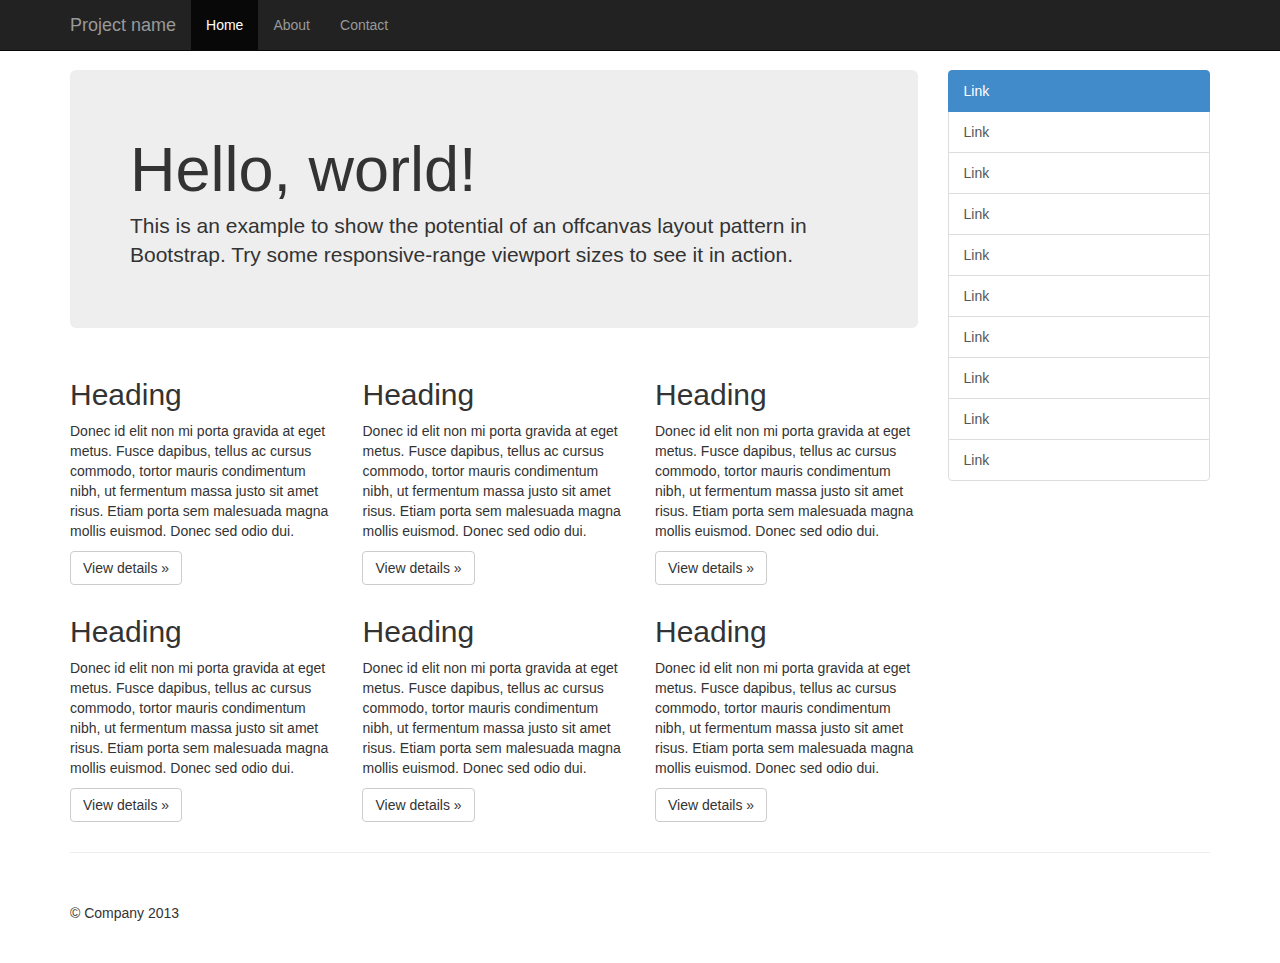
<file: bower_components/bootstrap/examples/offcanvas/index.html>
<!DOCTYPE html>
<html lang="en">
  <head>
    <meta charset="utf-8">
    <meta http-equiv="X-UA-Compatible" content="IE=edge">
    <meta name="viewport" content="width=device-width, initial-scale=1.0">
    <meta name="description" content="">
    <meta name="author" content="">
    <link rel="shortcut icon" href="../../docs-assets/ico/favicon.png">

    <title>Off Canvas Template for Bootstrap</title>

    <!-- Bootstrap core CSS -->
    <link href="../../dist/css/bootstrap.min.css" rel="stylesheet">

    <!-- Custom styles for this template -->
    <link href="offcanvas.css" rel="stylesheet">

    <!-- Just for debugging purposes. Don't actually copy this line! -->
    <!--[if lt IE 9]><script src="../../docs-assets/js/ie8-responsive-file-warning.js"></script><![endif]-->

    <!-- HTML5 shim and Respond.js IE8 support of HTML5 elements and media queries -->
    <!--[if lt IE 9]>
      <script src="https://oss.maxcdn.com/libs/html5shiv/3.7.0/html5shiv.js"></script>
      <script src="https://oss.maxcdn.com/libs/respond.js/1.3.0/respond.min.js"></script>
    <![endif]-->
  </head>

  <body>
    <div class="navbar navbar-fixed-top navbar-inverse" role="navigation">
      <div class="container">
        <div class="navbar-header">
          <button type="button" class="navbar-toggle" data-toggle="collapse" data-target=".navbar-collapse">
            <span class="sr-only">Toggle navigation</span>
            <span class="icon-bar"></span>
            <span class="icon-bar"></span>
            <span class="icon-bar"></span>
          </button>
          <a class="navbar-brand" href="#">Project name</a>
        </div>
        <div class="collapse navbar-collapse">
          <ul class="nav navbar-nav">
            <li class="active"><a href="#">Home</a></li>
            <li><a href="#about">About</a></li>
            <li><a href="#contact">Contact</a></li>
          </ul>
        </div><!-- /.nav-collapse -->
      </div><!-- /.container -->
    </div><!-- /.navbar -->

    <div class="container">

      <div class="row row-offcanvas row-offcanvas-right">

        <div class="col-xs-12 col-sm-9">
          <p class="pull-right visible-xs">
            <button type="button" class="btn btn-primary btn-xs" data-toggle="offcanvas">Toggle nav</button>
          </p>
          <div class="jumbotron">
            <h1>Hello, world!</h1>
            <p>This is an example to show the potential of an offcanvas layout pattern in Bootstrap. Try some responsive-range viewport sizes to see it in action.</p>
          </div>
          <div class="row">
            <div class="col-6 col-sm-6 col-lg-4">
              <h2>Heading</h2>
              <p>Donec id elit non mi porta gravida at eget metus. Fusce dapibus, tellus ac cursus commodo, tortor mauris condimentum nibh, ut fermentum massa justo sit amet risus. Etiam porta sem malesuada magna mollis euismod. Donec sed odio dui. </p>
              <p><a class="btn btn-default" href="#" role="button">View details &raquo;</a></p>
            </div><!--/span-->
            <div class="col-6 col-sm-6 col-lg-4">
              <h2>Heading</h2>
              <p>Donec id elit non mi porta gravida at eget metus. Fusce dapibus, tellus ac cursus commodo, tortor mauris condimentum nibh, ut fermentum massa justo sit amet risus. Etiam porta sem malesuada magna mollis euismod. Donec sed odio dui. </p>
              <p><a class="btn btn-default" href="#" role="button">View details &raquo;</a></p>
            </div><!--/span-->
            <div class="col-6 col-sm-6 col-lg-4">
              <h2>Heading</h2>
              <p>Donec id elit non mi porta gravida at eget metus. Fusce dapibus, tellus ac cursus commodo, tortor mauris condimentum nibh, ut fermentum massa justo sit amet risus. Etiam porta sem malesuada magna mollis euismod. Donec sed odio dui. </p>
              <p><a class="btn btn-default" href="#" role="button">View details &raquo;</a></p>
            </div><!--/span-->
            <div class="col-6 col-sm-6 col-lg-4">
              <h2>Heading</h2>
              <p>Donec id elit non mi porta gravida at eget metus. Fusce dapibus, tellus ac cursus commodo, tortor mauris condimentum nibh, ut fermentum massa justo sit amet risus. Etiam porta sem malesuada magna mollis euismod. Donec sed odio dui. </p>
              <p><a class="btn btn-default" href="#" role="button">View details &raquo;</a></p>
            </div><!--/span-->
            <div class="col-6 col-sm-6 col-lg-4">
              <h2>Heading</h2>
              <p>Donec id elit non mi porta gravida at eget metus. Fusce dapibus, tellus ac cursus commodo, tortor mauris condimentum nibh, ut fermentum massa justo sit amet risus. Etiam porta sem malesuada magna mollis euismod. Donec sed odio dui. </p>
              <p><a class="btn btn-default" href="#" role="button">View details &raquo;</a></p>
            </div><!--/span-->
            <div class="col-6 col-sm-6 col-lg-4">
              <h2>Heading</h2>
              <p>Donec id elit non mi porta gravida at eget metus. Fusce dapibus, tellus ac cursus commodo, tortor mauris condimentum nibh, ut fermentum massa justo sit amet risus. Etiam porta sem malesuada magna mollis euismod. Donec sed odio dui. </p>
              <p><a class="btn btn-default" href="#" role="button">View details &raquo;</a></p>
            </div><!--/span-->
          </div><!--/row-->
        </div><!--/span-->

        <div class="col-xs-6 col-sm-3 sidebar-offcanvas" id="sidebar" role="navigation">
          <div class="list-group">
            <a href="#" class="list-group-item active">Link</a>
            <a href="#" class="list-group-item">Link</a>
            <a href="#" class="list-group-item">Link</a>
            <a href="#" class="list-group-item">Link</a>
            <a href="#" class="list-group-item">Link</a>
            <a href="#" class="list-group-item">Link</a>
            <a href="#" class="list-group-item">Link</a>
            <a href="#" class="list-group-item">Link</a>
            <a href="#" class="list-group-item">Link</a>
            <a href="#" class="list-group-item">Link</a>
          </div>
        </div><!--/span-->
      </div><!--/row-->

      <hr>

      <footer>
        <p>&copy; Company 2013</p>
      </footer>

    </div><!--/.container-->



    <!-- Bootstrap core JavaScript
    ================================================== -->
    <!-- Placed at the end of the document so the pages load faster -->
    <script src="https://code.jquery.com/jquery-1.10.2.min.js"></script>
    <script src="../../dist/js/bootstrap.min.js"></script>
    <script src="offcanvas.js"></script>
  </body>
</html>
</file>
<file: css/app.css>
/* Custom page CSS
-------------------------------------------------- */
.container {
  width: auto;
  max-width: 680px;
  padding: 0 15px;
}

.meetup-detail img {
    width: 120px;
    margin-right: 10px;
    margin-bottom: 10px;
}
</file>
<file: bower_components/bootstrap/examples/carousel/carousel.css>
/* GLOBAL STYLES
-------------------------------------------------- */
/* Padding below the footer and lighter body text */

body {
  padding-bottom: 40px;
  color: #5a5a5a;
}



/* CUSTOMIZE THE NAVBAR
-------------------------------------------------- */

/* Special class on .container surrounding .navbar, used for positioning it into place. */
.navbar-wrapper {
  position: absolute;
  top: 0;
  left: 0;
  right: 0;
  z-index: 20;
}

/* Flip around the padding for proper display in narrow viewports */
.navbar-wrapper .container {
  padding-left: 0;
  padding-right: 0;
}
.navbar-wrapper .navbar {
  padding-left: 15px;
  padding-right: 15px;
}


/* CUSTOMIZE THE CAROUSEL
-------------------------------------------------- */

/* Carousel base class */
.carousel {
  height: 500px;
  margin-bottom: 60px;
}
/* Since positioning the image, we need to help out the caption */
.carousel-caption {
  z-index: 10;
}

/* Declare heights because of positioning of img element */
.carousel .item {
  height: 500px;
  background-color: #777;
}
.carousel-inner > .item > img {
  position: absolute;
  top: 0;
  left: 0;
  min-width: 100%;
  height: 500px;
}



/* MARKETING CONTENT
-------------------------------------------------- */

/* Pad the edges of the mobile views a bit */
.marketing {
  padding-left: 15px;
  padding-right: 15px;
}

/* Center align the text within the three columns below the carousel */
.marketing .col-lg-4 {
  text-align: center;
  margin-bottom: 20px;
}
.marketing h2 {
  font-weight: normal;
}
.marketing .col-lg-4 p {
  margin-left: 10px;
  margin-right: 10px;
}


/* Featurettes
------------------------- */

.featurette-divider {
  margin: 80px 0; /* Space out the Bootstrap <hr> more */
}

/* Thin out the marketing headings */
.featurette-heading {
  font-weight: 300;
  line-height: 1;
  letter-spacing: -1px;
}



/* RESPONSIVE CSS
-------------------------------------------------- */

@media (min-width: 768px) {

  /* Remove the edge padding needed for mobile */
  .marketing {
    padding-left: 0;
    padding-right: 0;
  }

  /* Navbar positioning foo */
  .navbar-wrapper {
    margin-top: 20px;
  }
  .navbar-wrapper .container {
    padding-left:  15px;
    padding-right: 15px;
  }
  .navbar-wrapper .navbar {
    padding-left:  0;
    padding-right: 0;
  }

  /* The navbar becomes detached from the top, so we round the corners */
  .navbar-wrapper .navbar {
    border-radius: 4px;
  }

  /* Bump up size of carousel content */
  .carousel-caption p {
    margin-bottom: 20px;
    font-size: 21px;
    line-height: 1.4;
  }

  .featurette-heading {
    font-size: 50px;
  }

}

@media (min-width: 992px) {
  .featurette-heading {
    margin-top: 120px;
  }
}
</file>
<file: bower_components/bootstrap/examples/grid/grid.css>
.container {
  padding-left: 15px;
  padding-right: 15px;
}

h4 {
  margin-top: 25px;
}
.row {
  margin-bottom: 20px;
}
.row .row {
  margin-top: 10px;
  margin-bottom: 0;
}
[class*="col-"] {
  padding-top: 15px;
  padding-bottom: 15px;
  background-color: #eee;
  border: 1px solid #ddd;
  background-color: rgba(86,61,124,.15);
  border: 1px solid rgba(86,61,124,.2);
}

hr {
  margin-top: 40px;
  margin-bottom: 40px;
}
</file>
<file: bower_components/bootstrap/examples/jumbotron-narrow/jumbotron-narrow.css>
/* Space out content a bit */
body {
  padding-top: 20px;
  padding-bottom: 20px;
}

/* Everything but the jumbotron gets side spacing for mobile first views */
.header,
.marketing,
.footer {
  padding-left: 15px;
  padding-right: 15px;
}

/* Custom page header */
.header {
  border-bottom: 1px solid #e5e5e5;
}
/* Make the masthead heading the same height as the navigation */
.header h3 {
  margin-top: 0;
  margin-bottom: 0;
  line-height: 40px;
  padding-bottom: 19px;
}

/* Custom page footer */
.footer {
  padding-top: 19px;
  color: #777;
  border-top: 1px solid #e5e5e5;
}

/* Customize container */
@media (min-width: 768px) {
  .container {
    max-width: 730px;
  }
}
.container-narrow > hr {
  margin: 30px 0;
}

/* Main marketing message and sign up button */
.jumbotron {
  text-align: center;
  border-bottom: 1px solid #e5e5e5;
}
.jumbotron .btn {
  font-size: 21px;
  padding: 14px 24px;
}

/* Supporting marketing content */
.marketing {
  margin: 40px 0;
}
.marketing p + h4 {
  margin-top: 28px;
}

/* Responsive: Portrait tablets and up */
@media screen and (min-width: 768px) {
  /* Remove the padding we set earlier */
  .header,
  .marketing,
  .footer {
    padding-left: 0;
    padding-right: 0;
  }
  /* Space out the masthead */
  .header {
    margin-bottom: 30px;
  }
  /* Remove the bottom border on the jumbotron for visual effect */
  .jumbotron {
    border-bottom: 0;
  }
}
</file>
<file: bower_components/bootstrap/examples/jumbotron/jumbotron.css>
/* Move down content because we have a fixed navbar that is 50px tall */
body {
  padding-top: 50px;
  padding-bottom: 20px;
}
</file>
<file: bower_components/bootstrap/examples/justified-nav/justified-nav.css>
body {
  padding-top: 20px;
}

.footer {
  border-top: 1px solid #eee;
  margin-top: 40px;
  padding-top: 40px;
  padding-bottom: 40px;
}

/* Main marketing message and sign up button */
.jumbotron {
  text-align: center;
  background-color: transparent;
}
.jumbotron .btn {
  font-size: 21px;
  padding: 14px 24px;
}

/* Customize the nav-justified links to be fill the entire space of the .navbar */

.nav-justified {
  background-color: #eee;
  border-radius: 5px;
  border: 1px solid #ccc;
}
.nav-justified > li > a {
  margin-bottom: 0;
  padding-top: 15px;
  padding-bottom: 15px;
  color: #777;
  font-weight: bold;
  text-align: center;
  border-bottom: 1px solid #d5d5d5;
  background-color: #e5e5e5; /* Old browsers */
  background-repeat: repeat-x; /* Repeat the gradient */
  background-image: -moz-linear-gradient(top, #f5f5f5 0%, #e5e5e5 100%); /* FF3.6+ */
  background-image: -webkit-gradient(linear, left top, left bottom, color-stop(0%,#f5f5f5), color-stop(100%,#e5e5e5)); /* Chrome,Safari4+ */
  background-image: -webkit-linear-gradient(top, #f5f5f5 0%,#e5e5e5 100%); /* Chrome 10+,Safari 5.1+ */
  background-image: -o-linear-gradient(top, #f5f5f5 0%,#e5e5e5 100%); /* Opera 11.10+ */
  filter: progid:DXImageTransform.Microsoft.gradient( startColorstr='#f5f5f5', endColorstr='#e5e5e5',GradientType=0 ); /* IE6-9 */
  background-image: linear-gradient(top, #f5f5f5 0%,#e5e5e5 100%); /* W3C */
}
.nav-justified > .active > a,
.nav-justified > .active > a:hover,
.nav-justified > .active > a:focus {
  background-color: #ddd;
  background-image: none;
  box-shadow: inset 0 3px 7px rgba(0,0,0,.15);
}
.nav-justified > li:first-child > a {
  border-radius: 5px 5px 0 0;
}
.nav-justified > li:last-child > a {
  border-bottom: 0;
  border-radius: 0 0 5px 5px;
}

@media (min-width: 768px) {
  .nav-justified {
    max-height: 52px;
  }
  .nav-justified > li > a {
    border-left: 1px solid #fff;
    border-right: 1px solid #d5d5d5;
  }
  .nav-justified > li:first-child > a {
    border-left: 0;
    border-radius: 5px 0 0 5px;
  }
  .nav-justified > li:last-child > a {
    border-radius: 0 5px 5px 0;
    border-right: 0;
  }
}

/* Responsive: Portrait tablets and up */
@media screen and (min-width: 768px) {
  /* Remove the padding we set earlier */
  .masthead,
  .marketing,
  .footer {
    padding-left: 0;
    padding-right: 0;
  }
}
</file>
<file: bower_components/bootstrap/examples/navbar-fixed-top/navbar-fixed-top.css>
body {
  min-height: 2000px;
  padding-top: 70px;
}
</file>
<file: bower_components/bootstrap/examples/navbar-static-top/navbar-static-top.css>
body {
  min-height: 2000px;
}

.navbar-static-top {
  margin-bottom: 19px;
}
</file>
<file: bower_components/bootstrap/examples/navbar/navbar.css>
body {
  padding-top: 20px;
  padding-bottom: 20px;
}

.navbar {
  margin-bottom: 20px;
}
</file>
<file: bower_components/bootstrap/examples/non-responsive/non-responsive.css>
/* Template-specific stuff
 *
 * Customizations just for the template; these are not necessary for anything
 * with disabling the responsiveness.
 */

/* Account for fixed navbar */
body {
  padding-top: 70px;
  padding-bottom: 30px;
}

/* Finesse the page header spacing */
.page-header {
  margin-bottom: 30px;
}
.page-header .lead {
  margin-bottom: 10px;
}


/* Non-responsive overrides
 *
 * Utilitze the following CSS to disable the responsive-ness of the container,
 * grid system, and navbar.
 */

/* Reset the container */
.container {
  max-width: none !important;
  width: 970px;
}

/* Demonstrate the grids */
.col-xs-4 {
  padding-top: 15px;
  padding-bottom: 15px;
  background-color: #eee;
  border: 1px solid #ddd;
  background-color: rgba(86,61,124,.15);
  border: 1px solid rgba(86,61,124,.2);
}

.container .navbar-header,
.container .navbar-collapse {
  margin-right: 0;
  margin-left: 0;
}

/* Always float the navbar header */
.navbar-header {
  float: left;
}

/* Undo the collapsing navbar */
.navbar-collapse {
  display: block !important;
  height: auto !important;
  padding-bottom: 0;
  overflow: visible !important;
}

.navbar-toggle {
  display: none;
}

.navbar-brand {
  margin-left: -15px;
}

/* Always apply the floated nav */
.navbar-nav {
  float: left;
  margin: 0;
}
.navbar-nav > li {
  float: left;
}
.navbar-nav > li > a {
  padding: 15px;
}

/* Redeclare since we override the float above */
.navbar-nav.navbar-right {
  float: right;
}

/* Undo custom dropdowns */
.navbar .open .dropdown-menu {
  position: absolute;
  float: left;
  background-color: #fff;
  border: 1px solid #cccccc;
  border: 1px solid rgba(0, 0, 0, 0.15);
  border-width: 0 1px 1px;
  border-radius: 0 0 4px 4px;
  -webkit-box-shadow: 0 6px 12px rgba(0, 0, 0, 0.175);
          box-shadow: 0 6px 12px rgba(0, 0, 0, 0.175);
}
.navbar .open .dropdown-menu > li > a {
  color: #333;
}
.navbar .open .dropdown-menu > li > a:hover,
.navbar .open .dropdown-menu > li > a:focus,
.navbar .open .dropdown-menu > .active > a,
.navbar .open .dropdown-menu > .active > a:hover,
.navbar .open .dropdown-menu > .active > a:focus {
  color: #fff !important;
  background-color: #428bca !important;
}
.navbar .open .dropdown-menu > .disabled > a,
.navbar .open .dropdown-menu > .disabled > a:hover,
.navbar .open .dropdown-menu > .disabled > a:focus {
  color: #999 !important;
  background-color: transparent !important;
}
</file>
<file: bower_components/bootstrap/examples/offcanvas/offcanvas.css>
/*
 * Style tweaks
 * --------------------------------------------------
 */
html {
  overflow-x: hidden; /* Prevent scroll on narrow devices */
}
body {
  padding-top: 70px;
}
footer {
  padding: 30px 0;
}

/*
 * Off Canvas
 * --------------------------------------------------
 */
@media screen and (max-width: 767px) {
  .row-offcanvas {
    position: relative;
    -webkit-transition: all 0.25s ease-out;
    -moz-transition: all 0.25s ease-out;
    transition: all 0.25s ease-out;
  }

  .row-offcanvas-right
  .sidebar-offcanvas {
    right: -50%; /* 6 columns */
  }

  .row-offcanvas-left
  .sidebar-offcanvas {
    left: -50%; /* 6 columns */
  }

  .row-offcanvas-right.active {
    right: 50%; /* 6 columns */
  }

  .row-offcanvas-left.active {
    left: 50%; /* 6 columns */
  }

  .sidebar-offcanvas {
    position: absolute;
    top: 0;
    width: 50%; /* 6 columns */
  }
}
</file>
